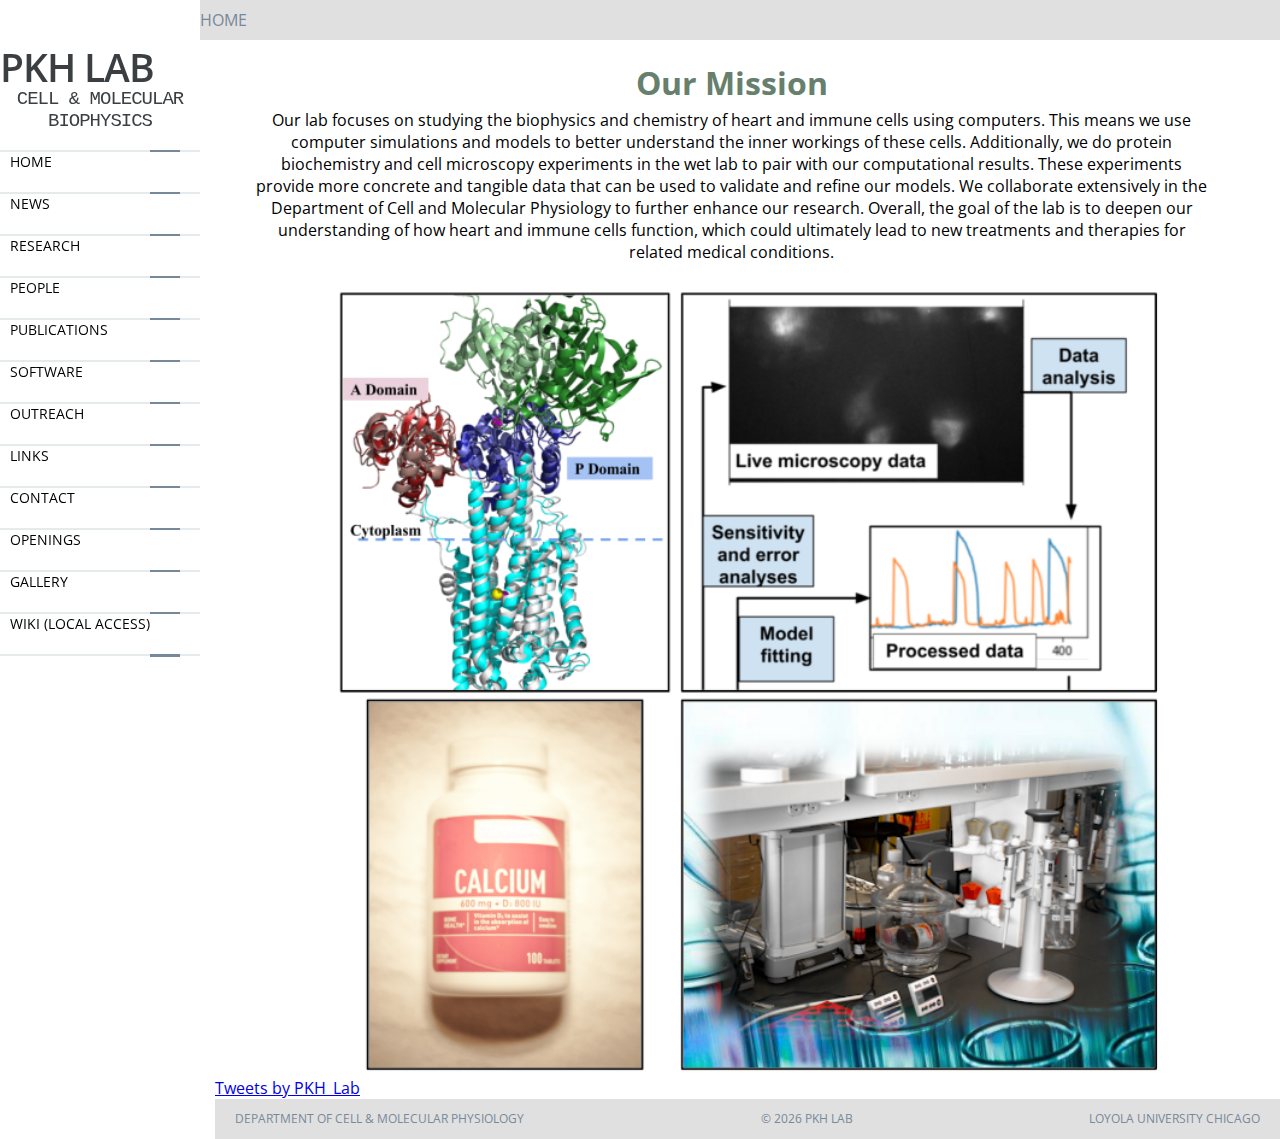
<file: index.html>
<!DOCTYPE html>
<html>
    <head>
<!-- Google tag (gtag.js) -->
<script async src="https://www.googletagmanager.com/gtag/js?id=G-MF907793DW"></script>
<script>
  window.dataLayer = window.dataLayer || [];
  function gtag(){dataLayer.push(arguments);}
  gtag('js', new Date());

  gtag('config', 'G-MF907793DW');
</script>
        <meta name="copyright" content="CC-BY-NC-SA : https://creativecommons.org/licenses/by-nc-sa/4.0/">


        <link type="text/css" rel="stylesheet" href="stylesheet.css" />
        <link href="https://fonts.googleapis.com/css?family=Cantarell|Open+Sans:400,600,900" rel="stylesheet">
        <link rel="shortcut icon" sizes="16x16 24x24 32x32 64x64" href="favicon.ico">

        <title>PKH LAB | Home</title>
        <!-- Global site tag (gtag.js) - Google Analytics -->
        <script async src="https://www.googletagmanager.com/gtag/js?id=UA-36506101-3"></script>
        <script>
            window.dataLayer = window.dataLayer || [];
            function gtag(){dataLayer.push(arguments);}
            gtag('js', new Date());

            gtag('config', 'UA-36506101-3');
        </script>
    </head>

    <body>
        <div class="navbar">
            <div id="nav-inner">
                <div id="logo">
                    <div id="logo-lab">PKH Lab</div>
                    <h2>Cell & Molecular Biophysics</h2>
                </div>
                <div class="mobile-break"></div>
                <div class="separator_line">
                    <div class="separator_box"></div>
                </div>
                <a class="unadorned-nav" href="index.html">
                    <div class="nav-button">Home</div>
                </a>
                <div class="separator_line">
                    <div class="separator_box"></div>
                </div>
                <a class="unadorned-nav" href="news.html">
                    <div class="nav-button">News</div>
                </a>
                <div class="separator_line">
                    <div class="separator_box"></div>
                </div>
                <a class="unadorned-nav" href="research.html">
                    <div class="nav-button">Research</div>
                </a>
                <div class="separator_line">
                    <div class="separator_box"></div>
                </div>
                <a class="unadorned-nav" href="people.html">
                    <div class="nav-button">People</div>
                </a>
                <div class="separator_line">
                    <div class="separator_box"></div>
                </div>
                <a class="unadorned-nav" href="publications.html">
                    <div class="nav-button">Publications</div>
                </a>
                <div class="separator_line">
                    <div class="separator_box"></div>
                </div>
                <a class="unadorned-nav" href="software.html">
                    <div class="nav-button">Software</div>
                </a>
                <div class="separator_line">
                    <div class="separator_box"></div>
                </div>
                <a class="unadorned-nav" href="outreach.html">
                    <div class="nav-button">Outreach</div>
                </a>
                <div class="separator_line">
                    <div class="separator_box"></div>
                </div>
                <a class="unadorned-nav" href="links.html">
                    <div class="nav-button">Links</div>
                </a>
                <div class="separator_line">
                    <div class="separator_box"></div>
                </div>
                <a class="unadorned-nav" href="contact.html">
                    <div class="nav-button">Contact</div>
                </a>
                <div class="separator_line">
                    <div class="separator_box"></div>
                </div>
                <a class="unadorned-nav" href="openings.html">
                    <div class="nav-button">Openings</div>
                </a>
                <div class="separator_line">
                    <div class="separator_box"></div>
                </div>
                <a class="unadorned-nav" href="gallery.html">
                    <div class="nav-button">Gallery</div>
                </a>
                <div class="separator_line">
                    <div class="separator_box"></div>
                </div>
		<a class="unadorned-nav" href="http://10.73.6.50/mediawiki/">
                    <div class="nav-button">Wiki (local access)</div>
                </a>
                <div class="separator_line">
                    <div class="separator_box"></div>
                </div>
            </div>
        </div>

        <div id="header">Home</div>


        <div class="main-content">

            <div class="research">
                <div class="research-intro">
                    <h3 class="res-bigpicture">Our Mission</h3>
                    <center>
Our lab focuses on studying the biophysics and chemistry of heart and immune cells using computers. This means we use computer simulations and models to better understand the inner workings of these cells. Additionally, we do protein biochemistry and cell microscopy experiments in the wet lab to pair with our computational results. These experiments provide more concrete and tangible data that can be used to validate and refine our models. We collaborate extensively in the Department of Cell and Molecular Physiology to further enhance our research. Overall, the goal of the lab is to deepen our understanding of how heart and immune cells function, which could ultimately lead to new treatments and therapies for related medical conditions.                        
<!--                        
OLD 
                        The PKH lab specializes in biophysics and chemistry, with a specific focus on computational approaches for understanding how heart and immune cells work.
                        Our computational approaches are complemented by protein biochemistry and cell microscopy experiments conducted in our wet lab as well as with our colleagues in the  Department of Cell and Molecular Physiology (see <a href=https://ssom.luc.edu/physio/>link</a> for more information).
-->
                    </center>
                </div>
            </div>


            <div id="main-img">
                <img id="frontpage" src="images/pkhlab.png">
                <!----
<div class="front-announce">
<a href="openings.html" class="unadorned2"><h2 class="announcement2">&nbsp;&nbsp;Positions Available!&nbsp;&nbsp;</h2>
<h2 class="announcement2">Click for details</h2></a>
</div>
</div>
--->


            <div id=twitter>
                <a class="twitter-timeline" text-align="center" data-height="500"; color: #00FFFF; href="https://twitter.com/PKH_Lab?ref_src=twsrc%5Etfw">Tweets by PKH_Lab</a>
                <script async src="https://platform.twitter.com/widgets.js" charset="utf-8"></script>
            </div>
            <footer>
                <div class="footer-block" id="footleft"><a class="unadorned" href="https://ssom.luc.edu/physio/">Department of Cell &amp; Molecular Physiology</a></div>
                <div class="footer-block" id="footright"><a class="unadorned" href="https://ssom.luc.edu/">Loyola University Chicago</a></div>
                <div class="footer-block" id="footcenter">&copy; <script>new Date().getFullYear()>2010&&document.write(+new Date().getFullYear());</script> PKH Lab</div>
            </footer>
            </body>
        </html>
</file>
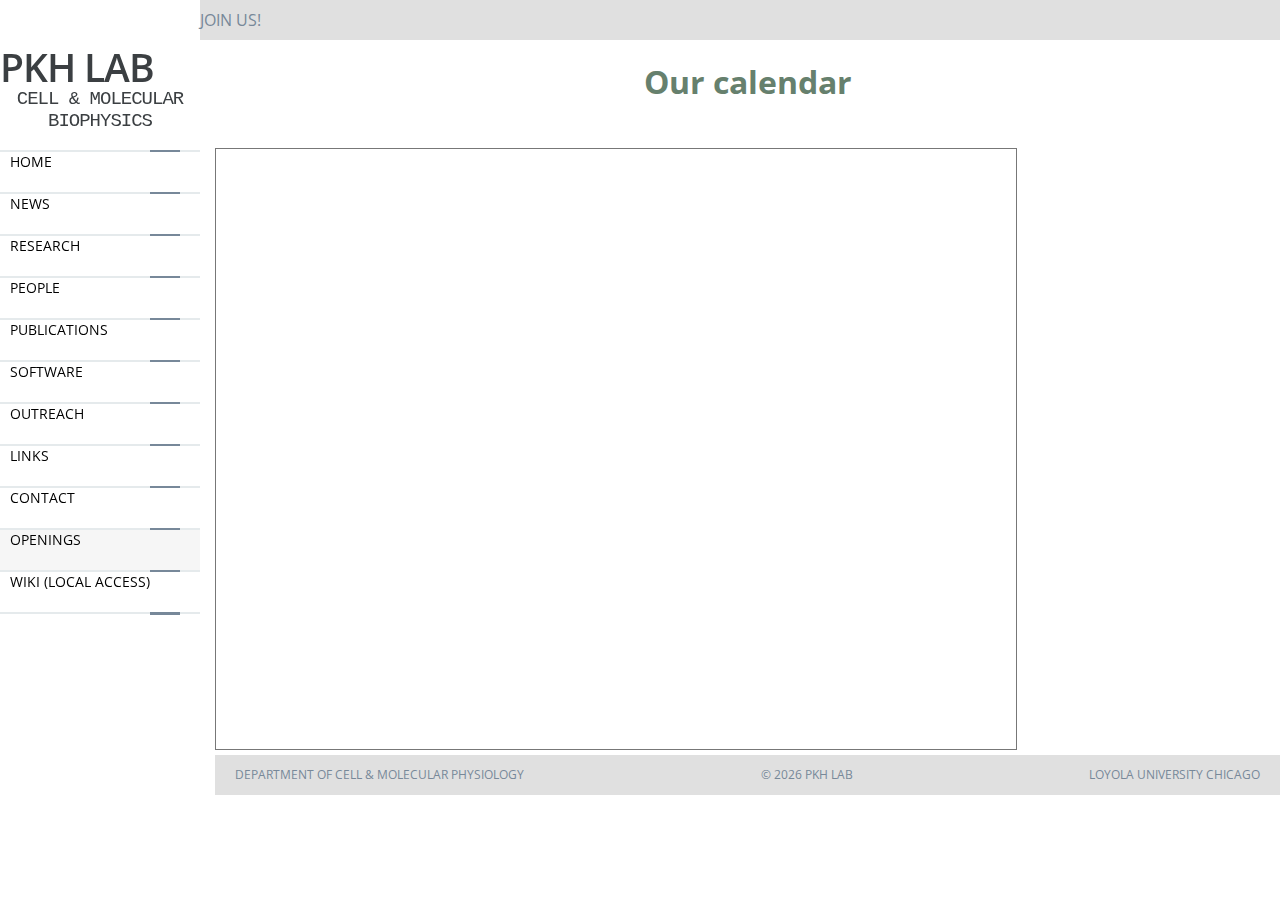
<file: calendar.html>
<!DOCTYPE html>
<html>
<head>
<meta name="copyright" content="CC-BY-NC-SA : https://creativecommons.org/licenses/by-nc-sa/4.0/">

    <link type="text/css" rel="stylesheet" href="stylesheet.css" />
    <link href="https://fonts.googleapis.com/css?family=Cantarell|Open+Sans:400,600,900" rel="stylesheet">
    <link rel="shortcut icon" sizes="16x16 24x24 32x32 64x64" href="favicon.ico">

    <title>PKH LAB | Open Positions</title>
<!-- Global site tag (gtag.js) - Google Analytics -->
<script async src="https://www.googletagmanager.com/gtag/js?id=UA-36506101-3"></script>
<script>
  window.dataLayer = window.dataLayer || [];
  function gtag(){dataLayer.push(arguments);}
  gtag('js', new Date());

  gtag('config', 'UA-36506101-3');
</script>
</head>
<body>

    <div class="navbar">
        <div id="nav-inner">
            <div id="logo">
                <div id="logo-lab">PKH Lab</div>
                <h2>Cell & Molecular Biophysics</h2>
            </div>
            <div class="mobile-break"></div>
            <div class="separator_line">
                <div class="separator_box"></div>
            </div>
            <a class="unadorned-nav" href="index.html">
                <div class="nav-button">Home</div>
            </a>
            <div class="separator_line">
                <div class="separator_box"></div>
            </div>
            <a class="unadorned-nav" href="news.html">
                <div class="nav-button">News</div>
            </a>
            <div class="separator_line">
                <div class="separator_box"></div>
            </div>
            <a class="unadorned-nav" href="research.html">
                <div class="nav-button">Research</div>
            </a>
            <div class="separator_line">
                <div class="separator_box"></div>
            </div>
            <a class="unadorned-nav" href="people.html">
                <div class="nav-button">People</div>
            </a>
            <div class="separator_line">
                <div class="separator_box"></div>
            </div>
            <a class="unadorned-nav" href="publications.html">
                <div class="nav-button">Publications</div>
            </a>
            <div class="separator_line">
                <div class="separator_box"></div>
            </div>
            <a class="unadorned-nav" href="software.html">
                <div class="nav-button">Software</div>
            </a>
            <div class="separator_line">
                <div class="separator_box"></div>
            </div>

            <a class="unadorned-nav" href="outreach.html">
                <div class="nav-button">Outreach</div>
            </a>
            <div class="separator_line">
                <div class="separator_box"></div>
            </div>
            <a class="unadorned-nav" href="links.html">
                <div class="nav-button">Links</div>
            </a>
            <div class="separator_line">
                <div class="separator_box"></div>
            </div>
            <a class="unadorned-nav" href="contact.html">
                <div class="nav-button">Contact</div>
            </a>
            <div class="separator_line">
                <div class="separator_box"></div>
            </div>
            <a class="unadorned-nav" href="openings.html">
                <div class="nav-button" id="selected">Openings</div>
            </a>
            <div class="separator_line">
                <div class="separator_box"></div>
            </div>
		<a class="unadorned-nav" href="http://10.73.6.50/mediawiki/">
                    <div class="nav-button">Wiki (local access)</div>
                </a>
                <div class="separator_line">
                    <div class="separator_box"></div>
                </div>
        </div>
    </div>

    <div id="header">Join Us!</div>

    <div class="main-content">
        <div class="spacer"></div>
        <div class="announcement">
            <h3 class="res-bigpicture">Our calendar</h3>
        </div>
        <div class="spacer"></div>
                    <div class="spacer"></div>
                    <iframe src="https://calendar.google.com/calendar/embed?height=600&amp;wkst=1&amp;bgcolor=%23ffffff&amp;ctz=America%2FChicago&amp;src=ZDlsMTIzNGtsc3VqZGpxMjZhdmVxNGM2c2NAZ3JvdXAuY2FsZW5kYXIuZ29vZ2xlLmNvbQ&amp;color=%23795548" style="border:solid 1px #777" width="800" height="600" frameborder="0" scrolling="no"></iframe>
                <footer>
                <div class="footer-block" id="footleft"><a class="unadorned" href="https://ssom.luc.edu/physio/">Department of Cell &amp; Molecular Physiology</a></div>
                <div class="footer-block" id="footright"><a class="unadorned" href="https://ssom.luc.edu/">Loyola University Chicago</a></div>
                <div class="footer-block" id="footcenter">&copy; <script>new Date().getFullYear()>2010&&document.write(+new Date().getFullYear());</script> PKH Lab</div>
            </footer></div>
            </body>
            </html>
</file>
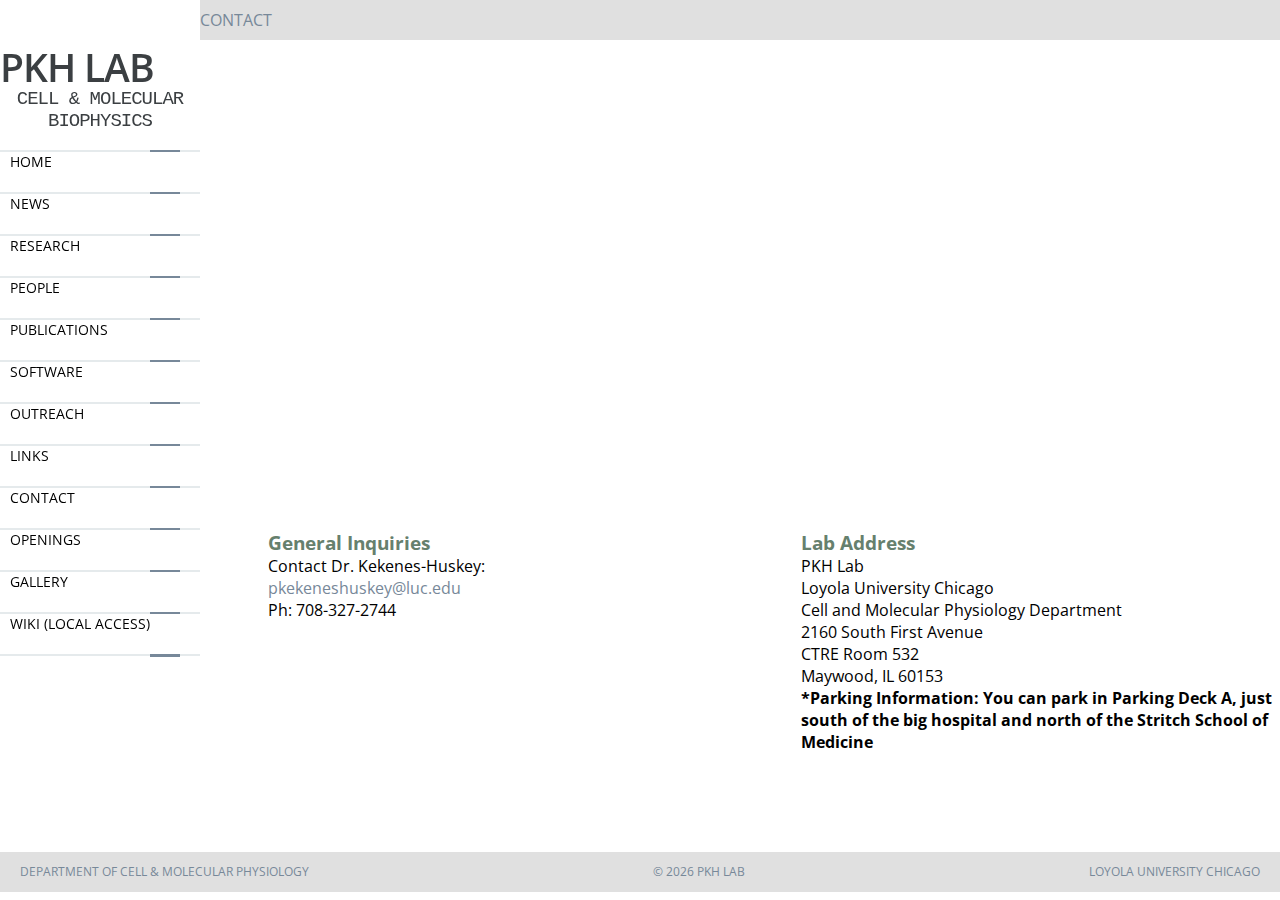
<file: contact.html>
<!DOCTYPE html>
<html>
    <head>
        <meta name="copyright" content="CC-BY-NC-SA : https://creativecommons.org/licenses/by-nc-sa/4.0/">


        <link type="text/css" rel="stylesheet" href="stylesheet.css" />
        <link href="https://fonts.googleapis.com/css?family=Cantarell|Open+Sans:400,600,900" rel="stylesheet">
        <link rel="shortcut icon" sizes="16x16 24x24 32x32 64x64" href="favicon.ico">

        <title>PKH LAB | Home</title>
        <!-- Global site tag (gtag.js) - Google Analytics -->
        <script async src="https://www.googletagmanager.com/gtag/js?id=UA-36506101-3"></script>
        <script>
            window.dataLayer = window.dataLayer || [];
            function gtag(){dataLayer.push(arguments);}
            gtag('js', new Date());

            gtag('config', 'UA-36506101-3');
        </script>
    </head>
    <body>
        <div class="navbar">
            <div id="nav-inner">
                <div id="logo">
                    <div id="logo-lab">PKH Lab</div>
                    <h2>Cell & Molecular Biophysics</h2>
                </div>
                <div class="mobile-break"></div>
                <div class="separator_line">
                    <div class="separator_box"></div>
                </div>
                <a class="unadorned-nav" href="index.html">
                    <div class="nav-button">Home</div>
                </a>
                <div class="separator_line">
                    <div class="separator_box"></div>
                </div>
                <a class="unadorned-nav" href="news.html">
                    <div class="nav-button">News</div>
                </a>
                <div class="separator_line">
                    <div class="separator_box"></div>
                </div>
                <a class="unadorned-nav" href="research.html">
                    <div class="nav-button">Research</div>
                </a>
                <div class="separator_line">
                    <div class="separator_box"></div>
                </div>
                <a class="unadorned-nav" href="people.html">
                    <div class="nav-button">People</div>
                </a>
                <div class="separator_line">
                    <div class="separator_box"></div>
                </div>
                <a class="unadorned-nav" href="publications.html">
                    <div class="nav-button">Publications</div>
                </a>
                <div class="separator_line">
                    <div class="separator_box"></div>
                </div>
                <a class="unadorned-nav" href="software.html">
                    <div class="nav-button">Software</div>
                </a>
                <div class="separator_line">
                    <div class="separator_box"></div>
                </div>
                <a class="unadorned-nav" href="outreach.html">
                    <div class="nav-button">Outreach</div>
                </a>
                <div class="separator_line">
                    <div class="separator_box"></div>
                </div>
                <a class="unadorned-nav" href="links.html">
                    <div class="nav-button">Links</div>
                </a>
                <div class="separator_line">
                    <div class="separator_box"></div>
                </div>
                <a class="unadorned-nav" href="contact.html">
                    <div class="nav-button">Contact</div>
                </a>
                <div class="separator_line">
                    <div class="separator_box"></div>
                </div>
                <a class="unadorned-nav" href="openings.html">
                    <div class="nav-button">Openings</div>
                </a>
                <div class="separator_line">
                    <div class="separator_box"></div>
                </div>
                <a class="unadorned-nav" href="gallery.html">
                    <div class="nav-button">Gallery</div>
                </a>
                <div class="separator_line">
                    <div class="separator_box"></div>
                </div>
		<a class="unadorned-nav" href="http://10.73.6.50/mediawiki/">
                    <div class="nav-button">Wiki (local access)</div>
                </a>
                <div class="separator_line">
                    <div class="separator_box"></div>
                </div>
            </div>
        </div>

    <div id="header">Contact</div>

    <div class="main-content">
        <div class="spacer"></div>

        <div id="map">

            <iframe src="https://www.google.com/maps/embed?pb=!1m18!1m12!1m3!1d2971.5951010623853!2d-87.83710514895422!3d41.85854117912179!2m3!1f0!2f0!3f0!3m2!1i1024!2i768!4f13.1!3m3!1m2!1s0x880e357500ec1489%3A0x1d4ca8c51f529d81!2sCenter+for+Translational+Research+%26+Education!5e0!3m2!1sen!2sus!4v1564786195945!5m2!1sen!2sus" width="100%" height="450" frameborder="0" style="..." allowfullscreen></iframe>
        </div>
        <div class="spacer"></div>
        <div class="address">
            <h3 class="pub-title">General Inquiries</h3>
            Contact Dr. Kekenes-Huskey: <div class="email">pkekeneshuskey@luc.edu</div>
            Ph: 708-327-2744
        </div>
        <div class="mobilespacer"></div>
        <div class="address">
            <h3 class="pub-title">Lab Address</h3>
            PKH Lab<br>
            Loyola University Chicago<br>
            Cell and Molecular Physiology Department<br>
            2160 South First Avenue<br>
            CTRE Room 532<br>
            Maywood, IL 60153<br>
            <strong>*Parking Information: You can park in Parking Deck A, just south of the big hospital and north of the Stritch School of Medicine</strong>
        </div>
        <div class="mobilespacer"></div>
    </div>
                    <div class="spacer"></div>
    <footer>
            <div class="footer-block" id="footleft"><a class="unadorned" href="https://ssom.luc.edu/physio/">Department of Cell &amp; Molecular Physiology</a></div>
            <div class="footer-block" id="footright"><a class="unadorned" href="https://ssom.luc.edu/">Loyola University Chicago</a></div>
            <div class="footer-block" id="footcenter">&copy; <script>new Date().getFullYear()>2010&&document.write(+new Date().getFullYear());</script> PKH Lab</div>
        </footer>
</body>
</html>
</file>
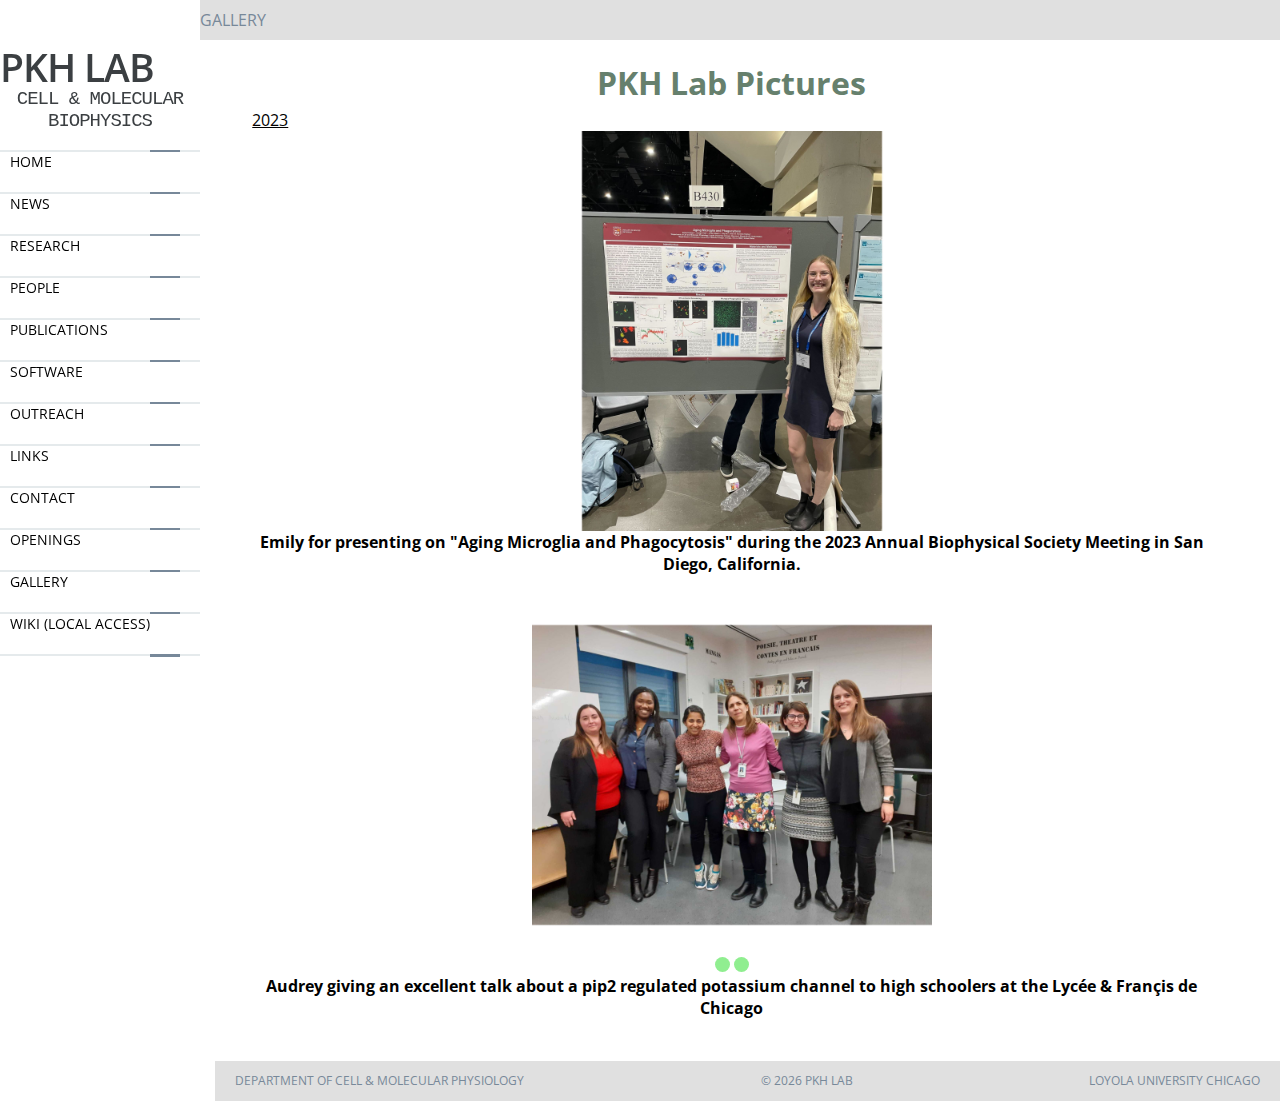
<file: gallery.html>
<!DOCTYPE html>
<html>
    <head>
        <meta name="copyright" content="CC-BY-NC-SA : https://creativecommons.org/licenses/by-nc-sa/4.0/">


        <link type="text/css" rel="stylesheet" href="stylesheet.css" />
        <link href="https://fonts.googleapis.com/css?family=Cantarell|Open+Sans:400,600,900" rel="stylesheet">
        <link rel="shortcut icon" sizes="16x16 24x24 32x32 64x64" href="favicon.ico">

        <title>PKH LAB | Home</title>
        <!-- Global site tag (gtag.js) - Google Analytics -->
        <script async src="https://www.googletagmanager.com/gtag/js?id=UA-36506101-3"></script>
        <script>
            window.dataLayer = window.dataLayer || [];
            function gtag(){dataLayer.push(arguments);}
            gtag('js', new Date());

            gtag('config', 'UA-36506101-3');
        </script>
    </head>
    <body>
        <div class="navbar">
            <div id="nav-inner">
                <div id="logo">
                    <div id="logo-lab">PKH Lab</div>
                    <h2>Cell & Molecular Biophysics</h2>
                </div>
                <div class="mobile-break"></div>
                <div class="separator_line">
                    <div class="separator_box"></div>
                </div>
                <a class="unadorned-nav" href="index.html">
                    <div class="nav-button">Home</div>
                </a>
                <div class="separator_line">
                    <div class="separator_box"></div>
                </div>
                <a class="unadorned-nav" href="news.html">
                    <div class="nav-button">News</div>
                </a>
                <div class="separator_line">
                    <div class="separator_box"></div>
                </div>
                <a class="unadorned-nav" href="research.html">
                    <div class="nav-button">Research</div>
                </a>
                <div class="separator_line">
                    <div class="separator_box"></div>
                </div>
                <a class="unadorned-nav" href="people.html">
                    <div class="nav-button">People</div>
                </a>
                <div class="separator_line">
                    <div class="separator_box"></div>
                </div>
                <a class="unadorned-nav" href="publications.html">
                    <div class="nav-button">Publications</div>
                </a>
                <div class="separator_line">
                    <div class="separator_box"></div>
                </div>
                <a class="unadorned-nav" href="software.html">
                    <div class="nav-button">Software</div>
                </a>
                <div class="separator_line">
                    <div class="separator_box"></div>
                </div>
                <a class="unadorned-nav" href="outreach.html">
                    <div class="nav-button">Outreach</div>
                </a>
                <div class="separator_line">
                    <div class="separator_box"></div>
                </div>
                <a class="unadorned-nav" href="links.html">
                    <div class="nav-button">Links</div>
                </a>
                <div class="separator_line">
                    <div class="separator_box"></div>
                </div>
                <a class="unadorned-nav" href="contact.html">
                    <div class="nav-button">Contact</div>
                </a>
                <div class="separator_line">
                    <div class="separator_box"></div>
                </div>
                <a class="unadorned-nav" href="openings.html">
                    <div class="nav-button">Openings</div>
                </a>
                <div class="separator_line">
                    <div class="separator_box"></div>
                </div>
                <a class="unadorned-nav" href="gallery.html">
                    <div class="nav-button">Gallery</div>
                </a>
                <div class="separator_line">
                    <div class="separator_box"></div>
                </div>
		<a class="unadorned-nav" href="http://10.73.6.50/mediawiki/">
                    <div class="nav-button">Wiki (local access)</div>
                </a>
                <div class="separator_line">
                    <div class="separator_box"></div>
                </div>
            </div>
        </div>

        <div id="header">Gallery</div>


        <div class="main-content">

            <div class="research">
                <div class="research-intro">
                    <h1 class="res-bigpicture">PKH Lab Pictures</h1>
                    <u>2023</u>

                    <div class="slider">
                        <span id="slide-1"></span>
                        <div class="image-container">
                          <img src="images/gallery_images/em_conference.jpg" class="slide" width="400" height="400" />
                        </div>
                      </div>
                      <b><center>Emily for presenting on "Aging Microglia and Phagocytosis" during the 2023 Annual Biophysical Society Meeting in San Diego, California. </center></b>

                      <div class="slider">
                        <span id="slide-1"></span>
                        <span id="slide-2"></span>
                        <div class="image-container">
                          <img src="images/gallery_images/Audrey1.jpg" class="slide" width="400" height="400" />
                          <img src="images/gallery_images/Audrey2.jpg" class="slide" width="400" height="400" />
                        </div>
                        <div class="buttons">
                          <a href="#slide-1"></a>
                          <a href="#slide-2"></a>
                        </div>
                      </div>
                      <b><center>Audrey giving an excellent talk about a pip2 regulated potassium channel to high schoolers at the Lyc<span>&#233;</span>e & Fran<span>&#231;</span>is de Chicago </center></b>
                      
                <!----
<div class="front-announce">
<a href="openings.html" class="unadorned2"><h2 class="announcement2">&nbsp;&nbsp;Positions Available!&nbsp;&nbsp;</h2>
<h2 class="announcement2">Click for details</h2></a>
</div>
</div>
--->

<style>
    .slider {
      width: 400px;
      height: 400px;
      background-color: yellow;
      margin-left: auto;
      margin-right: auto;
      margin-top: 0px;
      text-align: center;
      overflow: hidden;
    }
    .image-container {
      width: 1500px;
      background-color: pink;
      height: 300px;
      clear: both;
      position: relative;
      -webkit-transition: left 2s;
      -moz-transition: left 2s;
      -o-transition: left 2s;
      transition: left 2s;
    }
    .slide {
      float: left;
      margin: 0px;
      padding: 0px;
      position: relative;
    }
    #slide-1:target ~ .image-container {
      left: 0px;
    }
    #slide-2:target ~ .image-container {
      left: -400px;
    }
    .buttons {
      position: relative;
      top: -20px;
    }
    .buttons a {
      display: inline-block;
      height: 15px;
      width: 15px;
      border-radius: 50px;
      background-color: lightgreen;
    }
  </style>

  

</div>
<div class="spacer">
</div>
</div>
<footer>
        <div class="footer-block" id="footleft"><a class="unadorned" href="https://ssom.luc.edu/physio/">Department of Cell &amp; Molecular Physiology</a></div>
        <div class="footer-block" id="footright"><a class="unadorned" href="https://ssom.luc.edu/">Loyola University Chicago</a></div>
        <div class="footer-block" id="footcenter">&copy; <script>new Date().getFullYear()>2010&&document.write(+new Date().getFullYear());</script> PKH Lab</div>
    </footer>
</body>
</html>
</file>
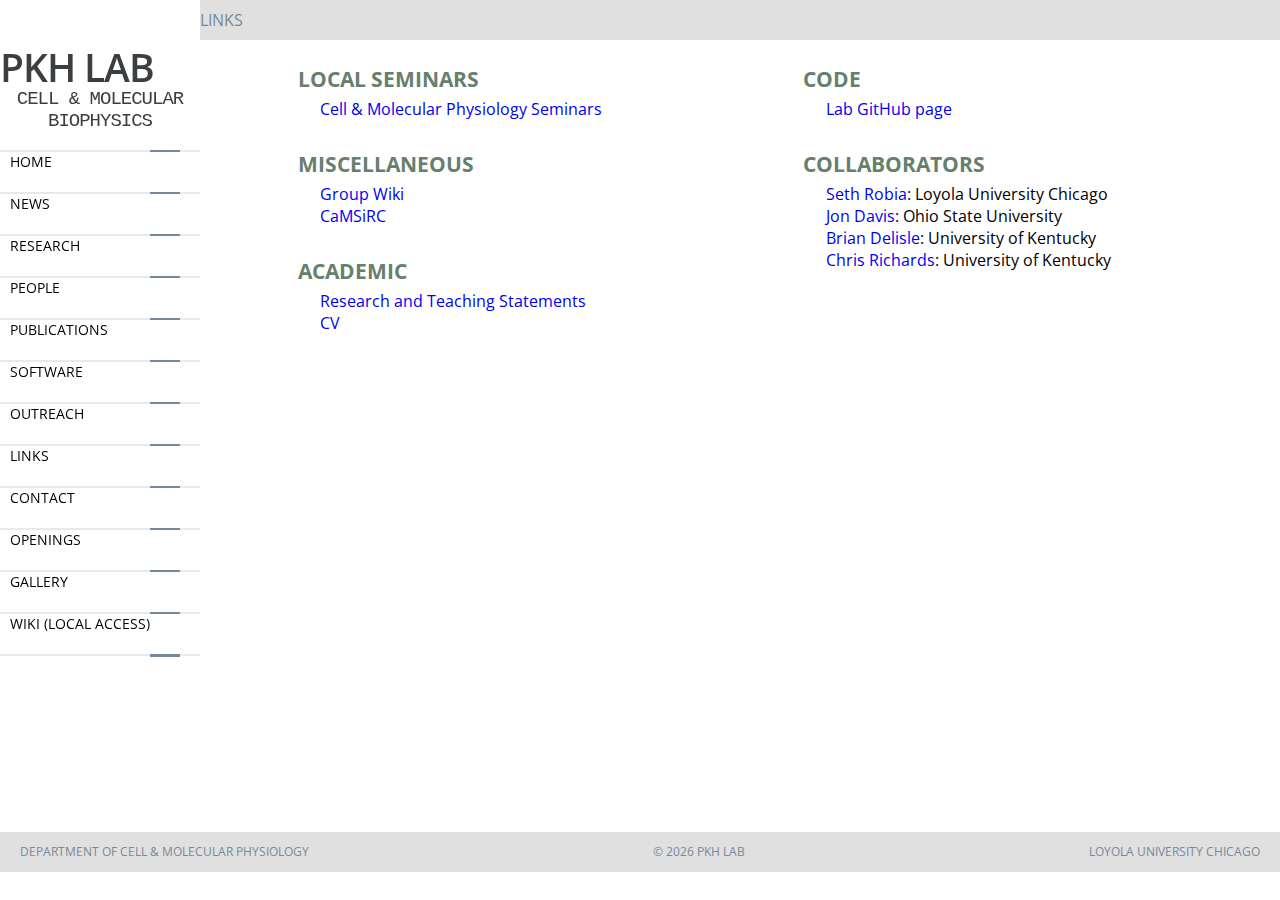
<file: links.html>
<!DOCTYPE html>
<html>
    <head>
        <meta name="copyright" content="CC-BY-NC-SA : https://creativecommons.org/licenses/by-nc-sa/4.0/">


        <link type="text/css" rel="stylesheet" href="stylesheet.css" />
        <link href="https://fonts.googleapis.com/css?family=Cantarell|Open+Sans:400,600,900" rel="stylesheet">
        <link rel="shortcut icon" sizes="16x16 24x24 32x32 64x64" href="favicon.ico">

        <title>PKH LAB | Home</title>
        <!-- Global site tag (gtag.js) - Google Analytics -->
        <script async src="https://www.googletagmanager.com/gtag/js?id=UA-36506101-3"></script>
        <script>
            window.dataLayer = window.dataLayer || [];
            function gtag(){dataLayer.push(arguments);}
            gtag('js', new Date());

            gtag('config', 'UA-36506101-3');
        </script>
    </head>
    <body>
        <div class="navbar">
            <div id="nav-inner">
                <div id="logo">
                    <div id="logo-lab">PKH Lab</div>
                    <h2>Cell & Molecular Biophysics</h2>
                </div>
                <div class="mobile-break"></div>
                <div class="separator_line">
                    <div class="separator_box"></div>
                </div>
                <a class="unadorned-nav" href="index.html">
                    <div class="nav-button">Home</div>
                </a>
                <div class="separator_line">
                    <div class="separator_box"></div>
                </div>
                <a class="unadorned-nav" href="news.html">
                    <div class="nav-button">News</div>
                </a>
                <div class="separator_line">
                    <div class="separator_box"></div>
                </div>
                <a class="unadorned-nav" href="research.html">
                    <div class="nav-button">Research</div>
                </a>
                <div class="separator_line">
                    <div class="separator_box"></div>
                </div>
                <a class="unadorned-nav" href="people.html">
                    <div class="nav-button">People</div>
                </a>
                <div class="separator_line">
                    <div class="separator_box"></div>
                </div>
                <a class="unadorned-nav" href="publications.html">
                    <div class="nav-button">Publications</div>
                </a>
                <div class="separator_line">
                    <div class="separator_box"></div>
                </div>
                <a class="unadorned-nav" href="software.html">
                    <div class="nav-button">Software</div>
                </a>
                <div class="separator_line">
                    <div class="separator_box"></div>
                </div>
                <a class="unadorned-nav" href="outreach.html">
                    <div class="nav-button">Outreach</div>
                </a>
                <div class="separator_line">
                    <div class="separator_box"></div>
                </div>
                <a class="unadorned-nav" href="links.html">
                    <div class="nav-button">Links</div>
                </a>
                <div class="separator_line">
                    <div class="separator_box"></div>
                </div>
                <a class="unadorned-nav" href="contact.html">
                    <div class="nav-button">Contact</div>
                </a>
                <div class="separator_line">
                    <div class="separator_box"></div>
                </div>
                <a class="unadorned-nav" href="openings.html">
                    <div class="nav-button">Openings</div>
                </a>
                <div class="separator_line">
                    <div class="separator_box"></div>
                </div>
                <a class="unadorned-nav" href="gallery.html">
                    <div class="nav-button">Gallery</div>
                </a>
                <div class="separator_line">
                    <div class="separator_box"></div>
                </div>
		<a class="unadorned-nav" href="http://10.73.6.50/mediawiki/">
                    <div class="nav-button">Wiki (local access)</div>
                </a>
                <div class="separator_line">
                    <div class="separator_box"></div>
                </div>
            </div>
        </div>

    <div id="header">Links</div>

    <div class="main-content">
        <div class="spacer"></div>
        <div class="newsfeed">
            <div class="linksection1">
                <h3 class="linkheader">Local Seminars</h3>
                <div class="linktitles">
                    <a class="unadorned2" href="http://lucweb.luc.edu/newsevents/public/calendar.cfm?view=mw&siteid=3258">Cell & Molecular Physiology Seminars</a><br>
                </div>
                <h3 class="linkheader">Miscellaneous</h3>
                <div class="linktitles">
                    <a class="unadorned2" href="http://10.73.6.50/mediawiki/index.php/Main_Page">Group Wiki</a><br>
                    <a class="unadorned2" href="https://wiki.luc.edu/pages/viewpage.action?pageId=237178416">CaMSiRC</a><br>
                </div>
                <h3 class="linkheader">Academic</h3>
                <div class="linktitles">
                    <a class="unadorned2" href=files/statement.pdf>Research and Teaching Statements</a><br>
                    <a class="unadorned2" href=files/CV.pdf>CV</a><br>
                </div>

            </div>

            <div class="linksection2">
                <h3 class="linkheader">Code</h3>
                <div class="linktitles">
                    <a class="unadorned2" href="https://github.com/PKHLab">Lab GitHub page</a>
                </div>
                <h3 class="linkheader">Collaborators</h3>
                <div class="linktitles">
                    <a class="unadorned2" href="https://ssom.luc.edu/physio/content/sethrobiaphd/">Seth Robia</a>: Loyola University Chicago<br>
                    <a class="unadorned2" href="https://medicine.osu.edu/find-faculty/non-clinical/physiology-and-cell-biology/jonathan-p-davis">Jon Davis</a>: Ohio State University<br>
                    <a class="unadorned2" href="https://physiology.med.uky.edu/users/bpdeli00">Brian Delisle</a>: University of Kentucky<br>
                    <a class="unadorned2" href="https://chem.as.uky.edu/users/ciri222">Chris Richards</a>: University of Kentucky<br>
                </div>
            </div>
        </div>
        <div class="spacer"></div>
        <div class="spacer"></div>


    </div>
    <footer>
        <div class="footer-block" id="footleft"><a class="unadorned" href="https://ssom.luc.edu/physio/">Department of Cell &amp; Molecular Physiology</a></div>
        <div class="footer-block" id="footright"><a class="unadorned" href="https://ssom.luc.edu/">Loyola University Chicago</a></div>
        <div class="footer-block" id="footcenter">&copy; <script>new Date().getFullYear()>2010&&document.write(+new Date().getFullYear());</script> PKH Lab</div>
    </footer>
</body>
</html>
</file>
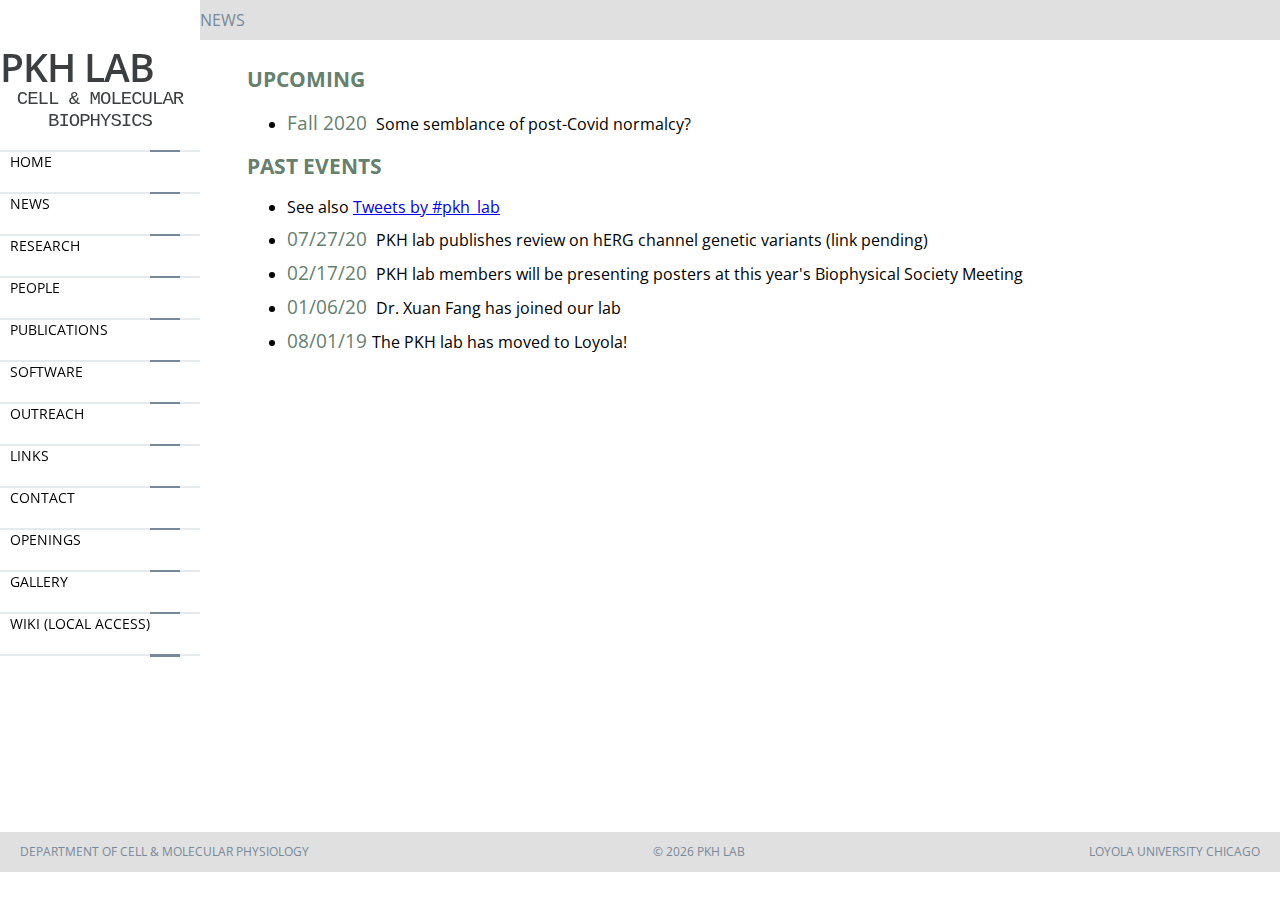
<file: news.html>
<!DOCTYPE html>
<html>
    <head>
        <meta name="copyright" content="CC-BY-NC-SA : https://creativecommons.org/licenses/by-nc-sa/4.0/">


        <link type="text/css" rel="stylesheet" href="stylesheet.css" />
        <link href="https://fonts.googleapis.com/css?family=Cantarell|Open+Sans:400,600,900" rel="stylesheet">
        <link rel="shortcut icon" sizes="16x16 24x24 32x32 64x64" href="favicon.ico">

        <title>PKH LAB | Home</title>
        <!-- Global site tag (gtag.js) - Google Analytics -->
        <script async src="https://www.googletagmanager.com/gtag/js?id=UA-36506101-3"></script>
        <script>
            window.dataLayer = window.dataLayer || [];
            function gtag(){dataLayer.push(arguments);}
            gtag('js', new Date());

            gtag('config', 'UA-36506101-3');
        </script>
    </head>
    <body>
        <div class="navbar">
            <div id="nav-inner">
                <div id="logo">
                    <div id="logo-lab">PKH Lab</div>
                    <h2>Cell & Molecular Biophysics</h2>
                </div>
                <div class="mobile-break"></div>
                <div class="separator_line">
                    <div class="separator_box"></div>
                </div>
                <a class="unadorned-nav" href="index.html">
                    <div class="nav-button">Home</div>
                </a>
                <div class="separator_line">
                    <div class="separator_box"></div>
                </div>
                <a class="unadorned-nav" href="news.html">
                    <div class="nav-button">News</div>
                </a>
                <div class="separator_line">
                    <div class="separator_box"></div>
                </div>
                <a class="unadorned-nav" href="research.html">
                    <div class="nav-button">Research</div>
                </a>
                <div class="separator_line">
                    <div class="separator_box"></div>
                </div>
                <a class="unadorned-nav" href="people.html">
                    <div class="nav-button">People</div>
                </a>
                <div class="separator_line">
                    <div class="separator_box"></div>
                </div>
                <a class="unadorned-nav" href="publications.html">
                    <div class="nav-button">Publications</div>
                </a>
                <div class="separator_line">
                    <div class="separator_box"></div>
                </div>
                <a class="unadorned-nav" href="software.html">
                    <div class="nav-button">Software</div>
                </a>
                <div class="separator_line">
                    <div class="separator_box"></div>
                </div>
                <a class="unadorned-nav" href="outreach.html">
                    <div class="nav-button">Outreach</div>
                </a>
                <div class="separator_line">
                    <div class="separator_box"></div>
                </div>
                <a class="unadorned-nav" href="links.html">
                    <div class="nav-button">Links</div>
                </a>
                <div class="separator_line">
                    <div class="separator_box"></div>
                </div>
                <a class="unadorned-nav" href="contact.html">
                    <div class="nav-button">Contact</div>
                </a>
                <div class="separator_line">
                    <div class="separator_box"></div>
                </div>
                <a class="unadorned-nav" href="openings.html">
                    <div class="nav-button">Openings</div>
                </a>
                <div class="separator_line">
                    <div class="separator_box"></div>
                </div>
                <a class="unadorned-nav" href="gallery.html">
                    <div class="nav-button">Gallery</div>
                </a>
                <div class="separator_line">
                    <div class="separator_box"></div>
                </div>
		<a class="unadorned-nav" href="http://10.73.6.50/mediawiki/">
                    <div class="nav-button">Wiki (local access)</div>
                </a>
                <div class="separator_line">
                    <div class="separator_box"></div>
                </div>
            </div>
        </div>

	<div id="header">News</div>

	<div class="main-content">
		<div class="spacer">
		</div>
		<div class="newsfeed">
			<h3 class="linkheader">Upcoming</h3>
			<ul class="news-list">
				<li><span>Fall 2020</span> Some semblance of post-Covid normalcy? </li> 
			</ul>

			<h3 class="linkheader">Past Events</h3>
			<ul class="news-list">
				<li> See also <a href=https://twitter.com/pkh_lab?ref_src=twsrc%5Etfw>Tweets by #pkh_lab</a> </li> 
                	<li><span>07/27/20</span> PKH lab publishes review on hERG channel genetic variants (link pending)</li>
			<li><span>02/17/20</span> PKH lab members will be presenting posters at this year's Biophysical Society Meeting</li>
			<li><span>01/06/20</span> Dr. Xuan Fang has joined our lab
                    	<li><span>08/01/19</span>The PKH lab has moved to Loyola!</li>
			</ul>
		</div>
	<div class="spacer">
	</div>
</div>
<footer>
			<div class="footer-block" id="footleft"><a class="unadorned" href="https://ssom.luc.edu/physio/">Department of Cell &amp; Molecular Physiology</a></div>
			<div class="footer-block" id="footright"><a class="unadorned" href="https://ssom.luc.edu/">Loyola University Chicago</a></div>
			<div class="footer-block" id="footcenter">&copy; <script>new Date().getFullYear()>2010&&document.write(+new Date().getFullYear());</script> PKH Lab</div>
		</footer>
</body>
</html>
</file>
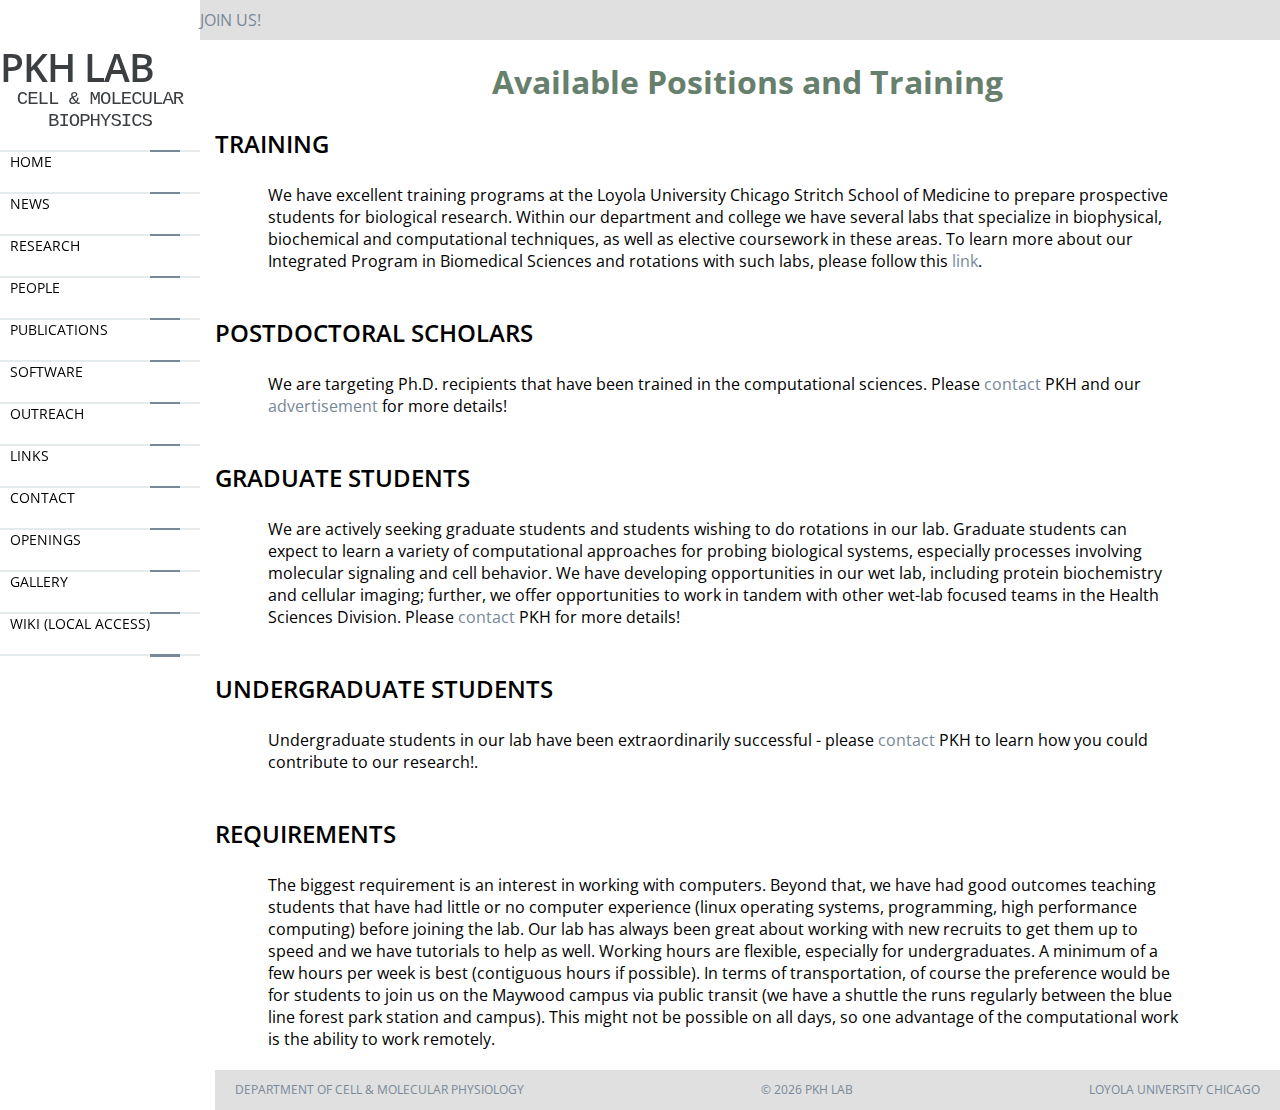
<file: openings.html>
<!DOCTYPE html>
<html>
    <head>
        <meta name="copyright" content="CC-BY-NC-SA : https://creativecommons.org/licenses/by-nc-sa/4.0/">


        <link type="text/css" rel="stylesheet" href="stylesheet.css" />
        <link href="https://fonts.googleapis.com/css?family=Cantarell|Open+Sans:400,600,900" rel="stylesheet">
        <link rel="shortcut icon" sizes="16x16 24x24 32x32 64x64" href="favicon.ico">

        <title>PKH LAB | Home</title>
        <!-- Global site tag (gtag.js) - Google Analytics -->
        <script async src="https://www.googletagmanager.com/gtag/js?id=UA-36506101-3"></script>
        <script>
            window.dataLayer = window.dataLayer || [];
            function gtag(){dataLayer.push(arguments);}
            gtag('js', new Date());

            gtag('config', 'UA-36506101-3');
        </script>
    </head>
    <body>
        <div class="navbar">
            <div id="nav-inner">
                <div id="logo">
                    <div id="logo-lab">PKH Lab</div>
                    <h2>Cell & Molecular Biophysics</h2>
                </div>
                <div class="mobile-break"></div>
                <div class="separator_line">
                    <div class="separator_box"></div>
                </div>
                <a class="unadorned-nav" href="index.html">
                    <div class="nav-button">Home</div>
                </a>
                <div class="separator_line">
                    <div class="separator_box"></div>
                </div>
                <a class="unadorned-nav" href="news.html">
                    <div class="nav-button">News</div>
                </a>
                <div class="separator_line">
                    <div class="separator_box"></div>
                </div>
                <a class="unadorned-nav" href="research.html">
                    <div class="nav-button">Research</div>
                </a>
                <div class="separator_line">
                    <div class="separator_box"></div>
                </div>
                <a class="unadorned-nav" href="people.html">
                    <div class="nav-button">People</div>
                </a>
                <div class="separator_line">
                    <div class="separator_box"></div>
                </div>
                <a class="unadorned-nav" href="publications.html">
                    <div class="nav-button">Publications</div>
                </a>
                <div class="separator_line">
                    <div class="separator_box"></div>
                </div>
                <a class="unadorned-nav" href="software.html">
                    <div class="nav-button">Software</div>
                </a>
                <div class="separator_line">
                    <div class="separator_box"></div>
                </div>
                <a class="unadorned-nav" href="outreach.html">
                    <div class="nav-button">Outreach</div>
                </a>
                <div class="separator_line">
                    <div class="separator_box"></div>
                </div>
                <a class="unadorned-nav" href="links.html">
                    <div class="nav-button">Links</div>
                </a>
                <div class="separator_line">
                    <div class="separator_box"></div>
                </div>
                <a class="unadorned-nav" href="contact.html">
                    <div class="nav-button">Contact</div>
                </a>
                <div class="separator_line">
                    <div class="separator_box"></div>
                </div>
                <a class="unadorned-nav" href="openings.html">
                    <div class="nav-button">Openings</div>
                </a>
                <div class="separator_line">
                    <div class="separator_box"></div>
                </div>
                <a class="unadorned-nav" href="gallery.html">
                    <div class="nav-button">Gallery</div>
                </a>
                <div class="separator_line">
                    <div class="separator_box"></div>
                </div>
		<a class="unadorned-nav" href="http://10.73.6.50/mediawiki/">
                    <div class="nav-button">Wiki (local access)</div>
                </a>
                <div class="separator_line">
                    <div class="separator_box"></div>
                </div>
            </div>
        </div>

    <div id="header">Join Us!</div>

    <div class="main-content">
        <div class="spacer"></div>
        <div class="announcement">
            <h3 class="res-bigpicture">Available Positions and Training</h3>
        </div>
                    <h3 class="people-header">Training</h3>
                    <div class="person">
                        <div class="job-text">
We have excellent training programs at the Loyola University Chicago Stritch School of Medicine to prepare prospective students for biological research.
Within our department and college we have several labs that specialize in biophysical, biochemical and computational techniques, as well as elective coursework in these areas.
To learn more about our Integrated Program in Biomedical Sciences and rotations with such labs, please follow this <a class="unadorned" href="https://ssom.luc.edu/graduate_school/degree-programs/ipbsphd/">link</a>.
                        </div>
                    </div>
                    <div class="spacer"></div>
                    <h3 class="people-header">Postdoctoral Scholars</h3>
                    <div class="person">
                        <div class="job-text">
We are targeting Ph.D. recipients that have been trained in the computational sciences. 
Please <a class="unadorned" href="contact.html">contact</a> PKH and our <a class="unadorned" href=https://pkhlab.sites.luc.edu/files/pkhad.pdf>advertisement</a> for more details!
                        </div>
                    </div>
                    <div class="spacer"></div>

	    <h3 class="people-header">Graduate Students</h3>
                    <div class="person">
                        <div class="job-text">
We are actively seeking graduate students and students wishing to do rotations in our lab.
Graduate students can expect to learn a variety of computational approaches for probing biological systems, especially processes involving molecular signaling and cell behavior.
We have developing opportunities in our wet lab, including protein biochemistry and cellular imaging; further, we offer opportunities to work in tandem with other wet-lab focused teams in the Health Sciences Division.
Please <a class="unadorned" href="contact.html">contact</a> PKH for more details!
                        </div>
                    </div>
                    <div class="spacer"></div>

                    <h3 class="people-header">Undergraduate Students</h3>
                    <div class="person">
                        <div class="job-text">
Undergraduate students in our lab have been extraordinarily successful - please <a class="unadorned" href="contact.html">contact</a> PKH to learn how you could contribute to our research!.
                        </div>
        </div>
                    <div class="spacer"></div>
                    <h3 class="people-header">Requirements</h3>
                    <div class="person">
                        <div class="job-text">
The biggest requirement is an interest in working with computers.
Beyond that, we have had good outcomes teaching students that have had little or no computer experience (linux operating systems, programming, high performance computing) before joining the lab.
Our lab has always been great about working with new recruits to get them up to speed and we have tutorials to help as well.

Working hours are flexible, especially for undergraduates. A minimum of a few hours per week is best (contiguous hours if possible).

In terms of transportation, of course the preference would be for students to join us on the Maywood campus via public transit (we have a shuttle the runs regularly between the blue line forest park station and campus).
This might not be possible on all days, so one advantage of the computational work is the ability to work remotely.
                        </div>
        </div>
                    <div class="spacer"></div>
                <footer>
                <div class="footer-block" id="footleft"><a class="unadorned" href="https://ssom.luc.edu/physio/">Department of Cell &amp; Molecular Physiology</a></div>
                <div class="footer-block" id="footright"><a class="unadorned" href="https://ssom.luc.edu/">Loyola University Chicago</a></div>
                <div class="footer-block" id="footcenter">&copy; <script>new Date().getFullYear()>2010&&document.write(+new Date().getFullYear());</script> PKH Lab</div>
        </footer></div>
            </body>
            </html>
</file>
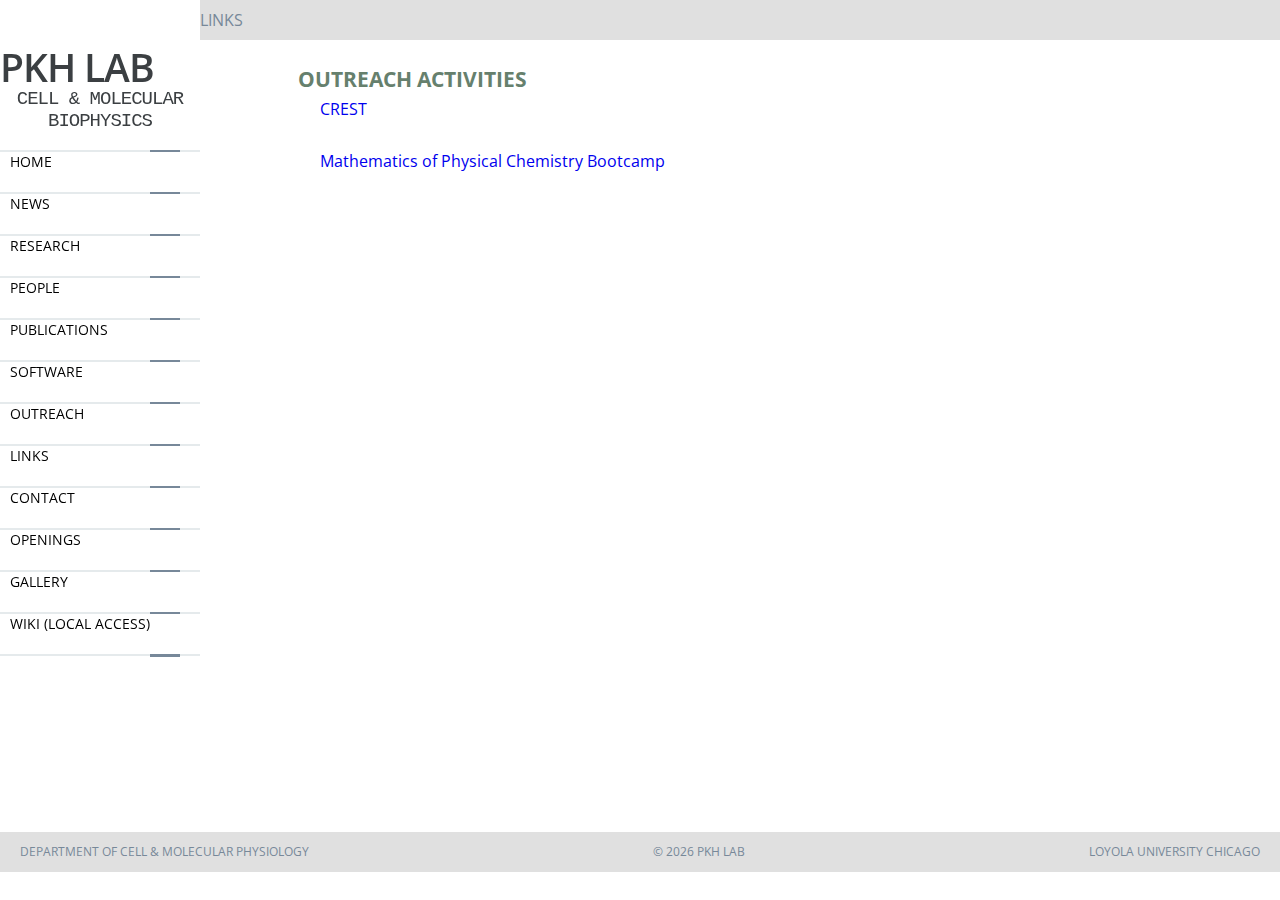
<file: outreach.html>
<!DOCTYPE html>
<html>
    <head>
        <meta name="copyright" content="CC-BY-NC-SA : https://creativecommons.org/licenses/by-nc-sa/4.0/">


        <link type="text/css" rel="stylesheet" href="stylesheet.css" />
        <link href="https://fonts.googleapis.com/css?family=Cantarell|Open+Sans:400,600,900" rel="stylesheet">
        <link rel="shortcut icon" sizes="16x16 24x24 32x32 64x64" href="favicon.ico">

        <title>PKH LAB | Home</title>
        <!-- Global site tag (gtag.js) - Google Analytics -->
        <script async src="https://www.googletagmanager.com/gtag/js?id=UA-36506101-3"></script>
        <script>
            window.dataLayer = window.dataLayer || [];
            function gtag(){dataLayer.push(arguments);}
            gtag('js', new Date());

            gtag('config', 'UA-36506101-3');
        </script>
    </head>
    <body>
        <div class="navbar">
            <div id="nav-inner">
                <div id="logo">
                    <div id="logo-lab">PKH Lab</div>
                    <h2>Cell & Molecular Biophysics</h2>
                </div>
                <div class="mobile-break"></div>
                <div class="separator_line">
                    <div class="separator_box"></div>
                </div>
                <a class="unadorned-nav" href="index.html">
                    <div class="nav-button">Home</div>
                </a>
                <div class="separator_line">
                    <div class="separator_box"></div>
                </div>
                <a class="unadorned-nav" href="news.html">
                    <div class="nav-button">News</div>
                </a>
                <div class="separator_line">
                    <div class="separator_box"></div>
                </div>
                <a class="unadorned-nav" href="research.html">
                    <div class="nav-button">Research</div>
                </a>
                <div class="separator_line">
                    <div class="separator_box"></div>
                </div>
                <a class="unadorned-nav" href="people.html">
                    <div class="nav-button">People</div>
                </a>
                <div class="separator_line">
                    <div class="separator_box"></div>
                </div>
                <a class="unadorned-nav" href="publications.html">
                    <div class="nav-button">Publications</div>
                </a>
                <div class="separator_line">
                    <div class="separator_box"></div>
                </div>
                <a class="unadorned-nav" href="software.html">
                    <div class="nav-button">Software</div>
                </a>
                <div class="separator_line">
                    <div class="separator_box"></div>
                </div>
                <a class="unadorned-nav" href="outreach.html">
                    <div class="nav-button">Outreach</div>
                </a>
                <div class="separator_line">
                    <div class="separator_box"></div>
                </div>
                <a class="unadorned-nav" href="links.html">
                    <div class="nav-button">Links</div>
                </a>
                <div class="separator_line">
                    <div class="separator_box"></div>
                </div>
                <a class="unadorned-nav" href="contact.html">
                    <div class="nav-button">Contact</div>
                </a>
                <div class="separator_line">
                    <div class="separator_box"></div>
                </div>
                <a class="unadorned-nav" href="openings.html">
                    <div class="nav-button">Openings</div>
                </a>
                <div class="separator_line">
                    <div class="separator_box"></div>
                </div>
                <a class="unadorned-nav" href="gallery.html">
                    <div class="nav-button">Gallery</div>
                </a>
                <div class="separator_line">
                    <div class="separator_box"></div>
                </div>
		<a class="unadorned-nav" href="http://10.73.6.50/mediawiki/">
                    <div class="nav-button">Wiki (local access)</div>
                </a>
                <div class="separator_line">
                    <div class="separator_box"></div>
                </div>
            </div>
        </div>

	<div id="header">Links</div>
	
	<div class="main-content">
		<div class="spacer"></div>
		<div class="newsfeed">
			<div class="linksection1">
				<h3 class="linkheader">Outreach activities</h3>
				<div class="linktitles">
					<a class="unadorned2" href="http://crest.as.uky.edu">CREST</a><br>
				</div>
				<div class="linktitles">
					<a class="unadorned2" href="https://chem.as.uky.edu/Mathematics-of-Physical-Chemistry-Boot-Camp">Mathematics of Physical Chemistry Bootcamp</a><br>
				</div>
			</div>
		</div>
		<div class="spacer"></div>
		<div class="spacer"></div>
		

	</div>
	<footer>
		<div class="footer-block" id="footleft"><a class="unadorned" href="https://ssom.luc.edu/physio/">Department of Cell &amp; Molecular Physiology</a></div>
		<div class="footer-block" id="footright"><a class="unadorned" href="https://ssom.luc.edu/">Loyola University Chicago</a></div>
		<div class="footer-block" id="footcenter">&copy; <script>new Date().getFullYear()>2010&&document.write(+new Date().getFullYear());</script> PKH Lab</div>
	</footer>
</body>
</html>
</file>
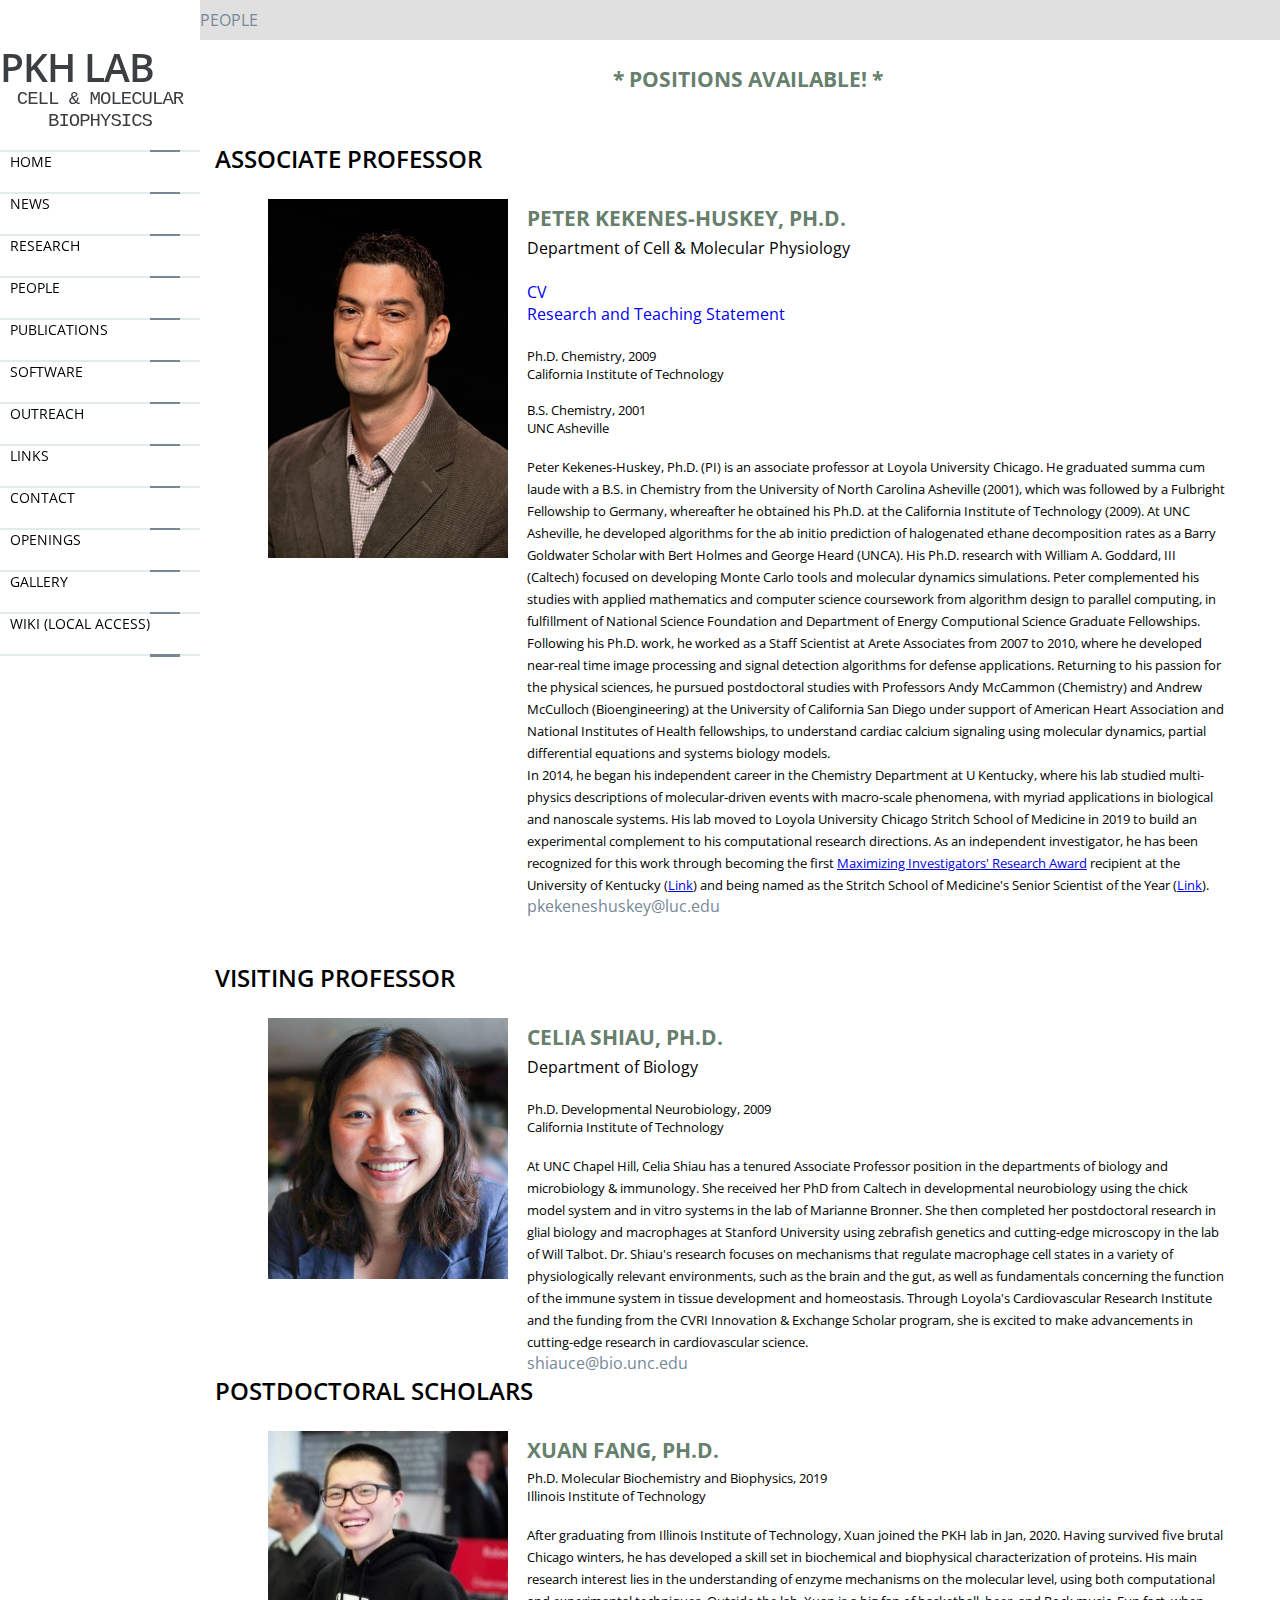
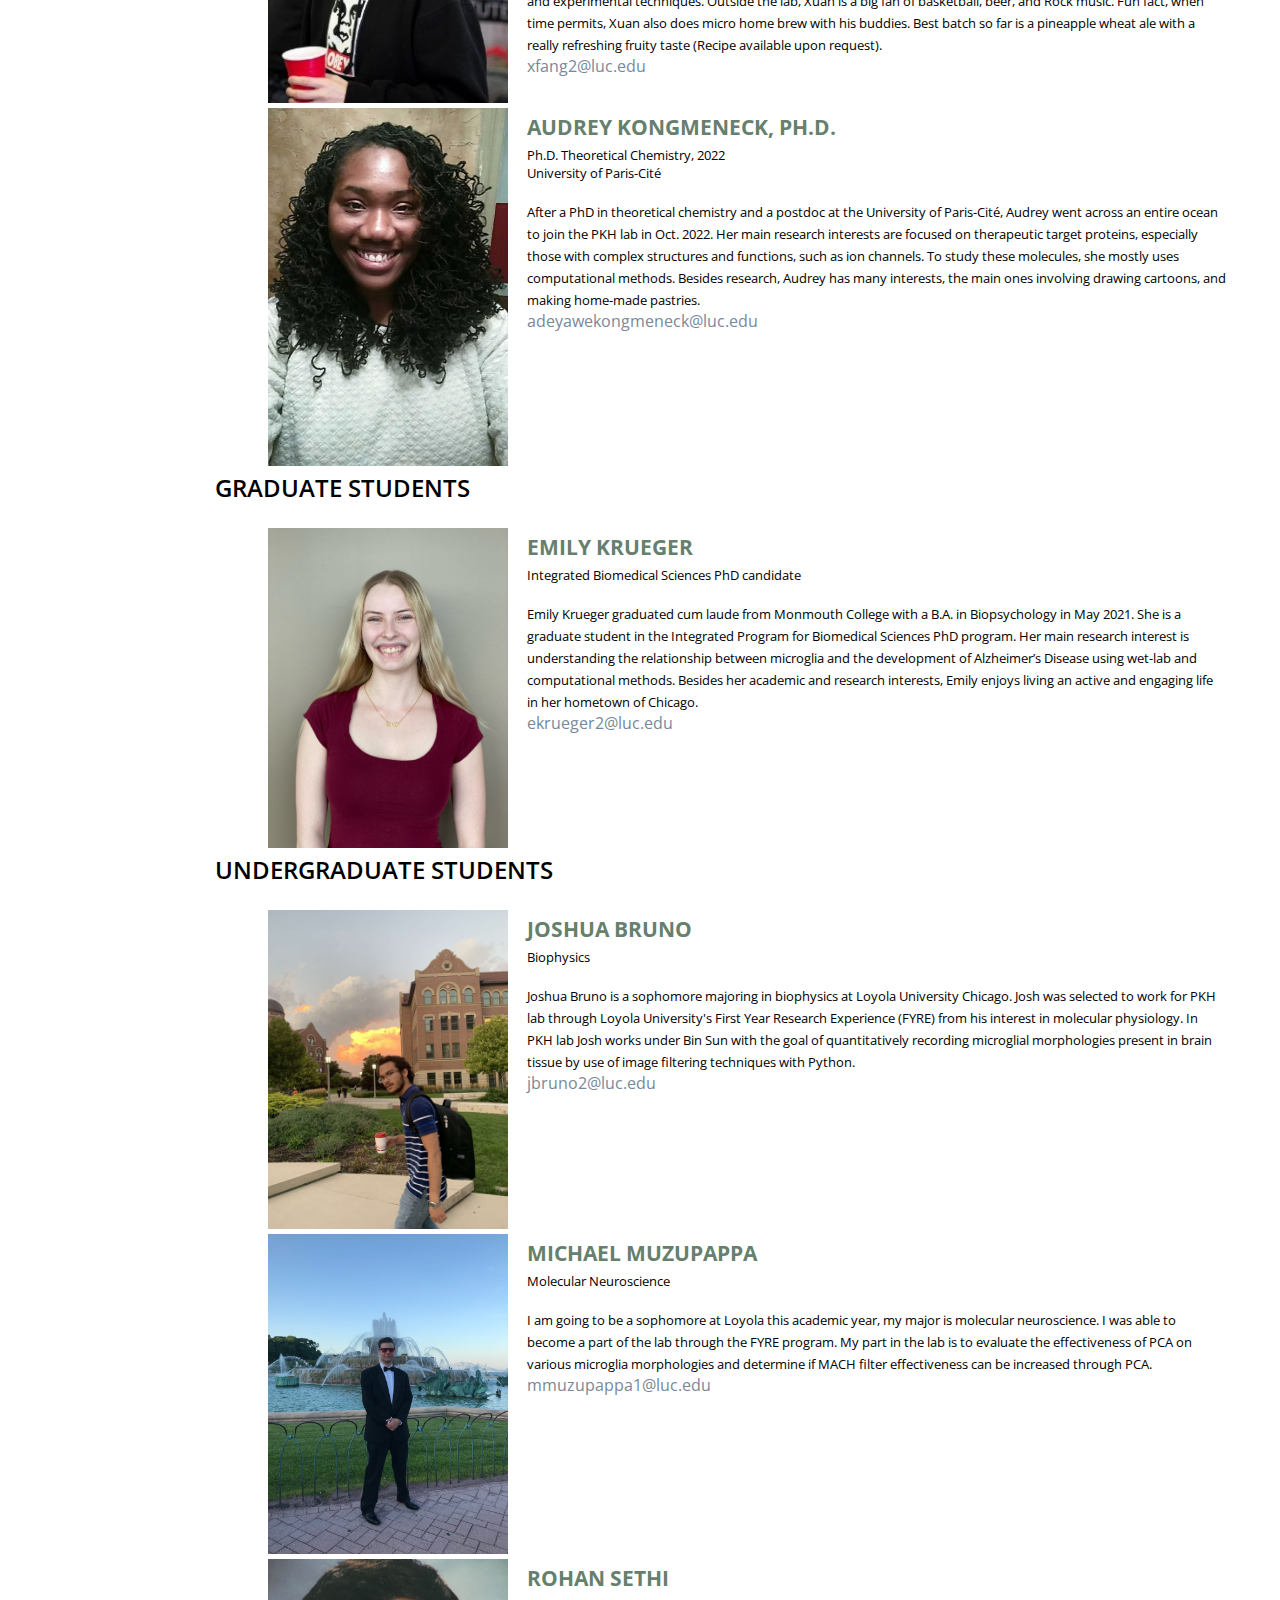
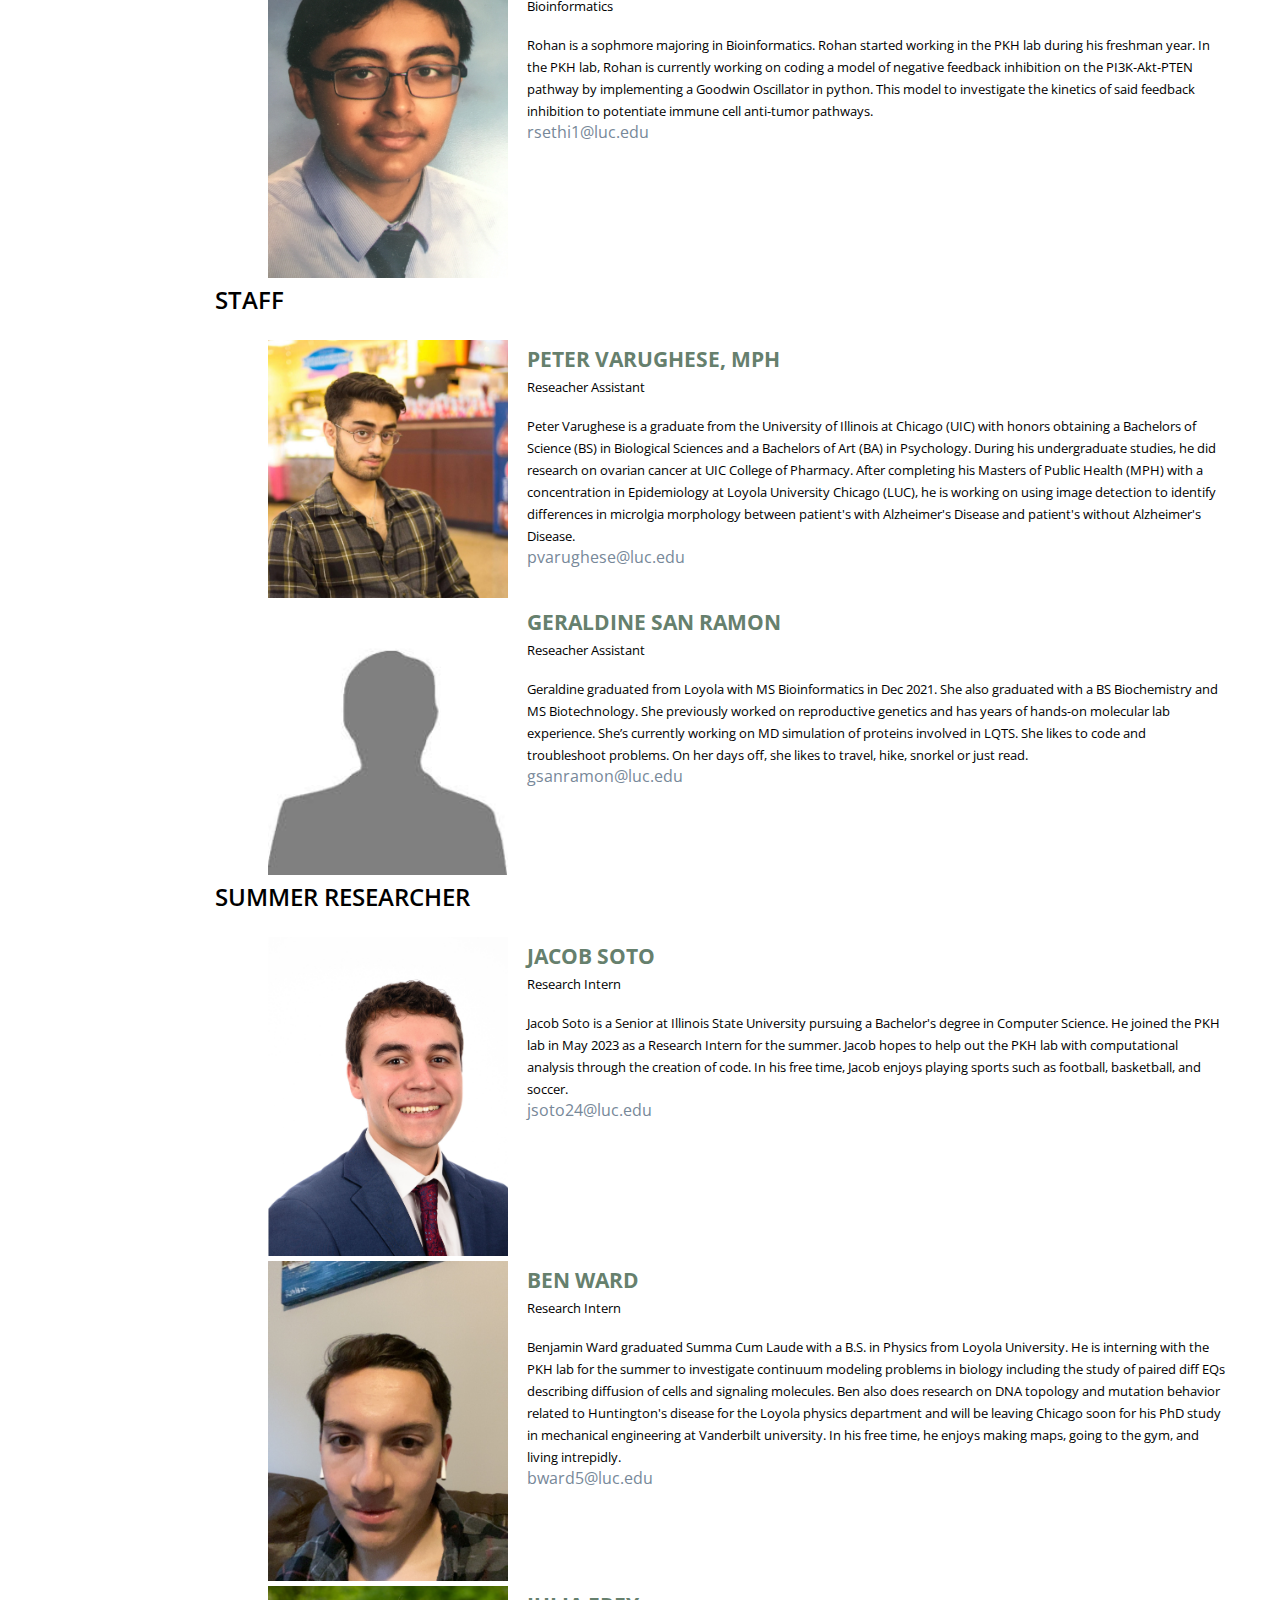
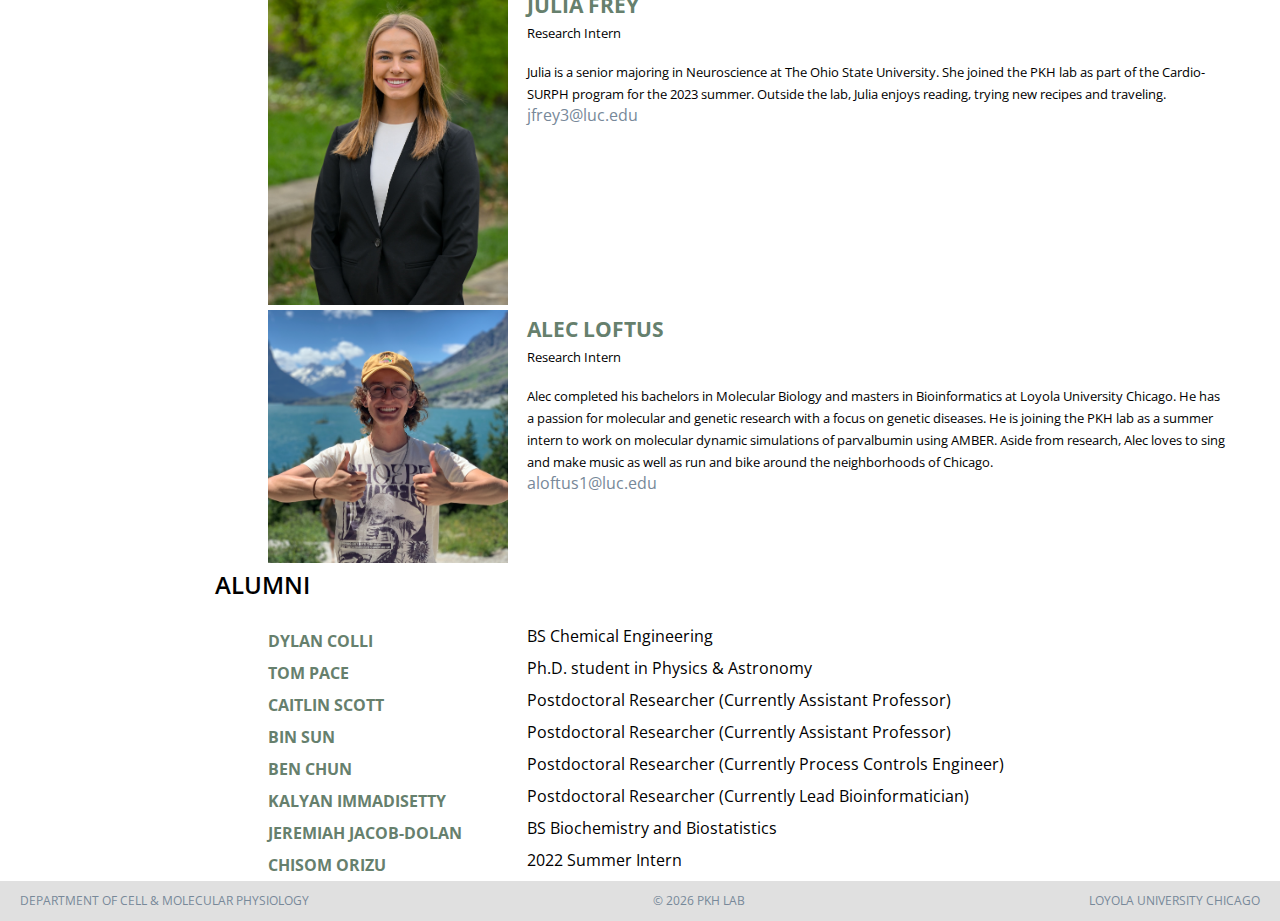
<file: people.html>
<!DOCTYPE html>
<html>
    <head>
        <meta name="copyright" content="CC-BY-NC-SA : https://creativecommons.org/licenses/by-nc-sa/4.0/">


        <link type="text/css" rel="stylesheet" href="stylesheet.css" />
        <link href="https://fonts.googleapis.com/css?family=Cantarell|Open+Sans:400,600,900" rel="stylesheet">
        <link rel="shortcut icon" sizes="16x16 24x24 32x32 64x64" href="favicon.ico">

        <title>PKH LAB | Home</title>
        <!-- Global site tag (gtag.js) - Google Analytics -->
        <script async src="https://www.googletagmanager.com/gtag/js?id=UA-36506101-3"></script>
        <script>
            window.dataLayer = window.dataLayer || [];
            function gtag(){dataLayer.push(arguments);}
            gtag('js', new Date());

            gtag('config', 'UA-36506101-3');
        </script>
    </head>
    <body>
        <div class="navbar">
            <div id="nav-inner">
                <div id="logo">
                    <div id="logo-lab">PKH Lab</div>
                    <h2>Cell & Molecular Biophysics</h2>
                </div>
                <div class="mobile-break"></div>
                <div class="separator_line">
                    <div class="separator_box"></div>
                </div>
                <a class="unadorned-nav" href="index.html">
                    <div class="nav-button">Home</div>
                </a>
                <div class="separator_line">
                    <div class="separator_box"></div>
                </div>
                <a class="unadorned-nav" href="news.html">
                    <div class="nav-button">News</div>
                </a>
                <div class="separator_line">
                    <div class="separator_box"></div>
                </div>
                <a class="unadorned-nav" href="research.html">
                    <div class="nav-button">Research</div>
                </a>
                <div class="separator_line">
                    <div class="separator_box"></div>
                </div>
                <a class="unadorned-nav" href="people.html">
                    <div class="nav-button">People</div>
                </a>
                <div class="separator_line">
                    <div class="separator_box"></div>
                </div>
                <a class="unadorned-nav" href="publications.html">
                    <div class="nav-button">Publications</div>
                </a>
                <div class="separator_line">
                    <div class="separator_box"></div>
                </div>
                <a class="unadorned-nav" href="software.html">
                    <div class="nav-button">Software</div>
                </a>
                <div class="separator_line">
                    <div class="separator_box"></div>
                </div>
                <a class="unadorned-nav" href="outreach.html">
                    <div class="nav-button">Outreach</div>
                </a>
                <div class="separator_line">
                    <div class="separator_box"></div>
                </div>
                <a class="unadorned-nav" href="links.html">
                    <div class="nav-button">Links</div>
                </a>
                <div class="separator_line">
                    <div class="separator_box"></div>
                </div>
                <a class="unadorned-nav" href="contact.html">
                    <div class="nav-button">Contact</div>
                </a>
                <div class="separator_line">
                    <div class="separator_box"></div>
                </div>
                <a class="unadorned-nav" href="openings.html">
                    <div class="nav-button">Openings</div>
                </a>
                <div class="separator_line">
                    <div class="separator_box"></div>
                </div>
                <a class="unadorned-nav" href="gallery.html">
                    <div class="nav-button">Gallery</div>
                </a>
                <div class="separator_line">
                    <div class="separator_box"></div>
                </div>
		<a class="unadorned-nav" href="http://10.73.6.50/mediawiki/">
                    <div class="nav-button">Wiki (local access)</div>
                </a>
                <div class="separator_line">
                    <div class="separator_box"></div>
                </div>
            </div>
        </div>

    <div id="header">People</div>

    <div class="main-content">
        <div class="spacer"></div>

        <div class="announcement">
            <a href="openings.html" class="unadorned2"><h3 class="labmember-name">* Positions Available! *</h3></a>

        </div>
        <div class="spacer"></div>
        <h3 class="people-header">Associate Professor</h3>
        <div class="person">
            <div class="headshot">
                <img src="images/pkh.jpg" class="pict">
            </div>
            <div class="person-details">
                <h3 class="labmember-name">Peter Kekenes-Huskey, Ph.D.</h3>

                <a class="noline" href="">Department of Cell &amp; Molecular Physiology</a><br><br>
                <a class="unadorned2" href="files/CV.pdf">CV</a><br>
                <a class="unadorned2" href="files/statement.pdf">Research and Teaching Statement</a><br>
                <br>
                <div class="school">
                    Ph.D. Chemistry, 2009<br>
                    California Institute of Technology<br><br>
                    B.S. Chemistry, 2001<br>
                    UNC Asheville <br><br>
                </div>
                <div class="statement">
                    <small>
                        Peter Kekenes-Huskey, Ph.D. (PI) is an associate professor at Loyola University Chicago. 
                
                        He graduated summa cum laude with a B.S. in Chemistry from the University of North Carolina Asheville (2001), which was followed by a Fulbright Fellowship to Germany, whereafter he obtained his Ph.D. at the California Institute of Technology (2009). 
                        At UNC Asheville, he developed algorithms for the ab initio prediction of halogenated ethane decomposition rates as a Barry Goldwater Scholar with Bert Holmes and George Heard (UNCA).  
                        His Ph.D. research with William A. Goddard, III (Caltech) focused on developing Monte Carlo tools and molecular dynamics simulations. 
                        Peter complemented his studies with applied mathematics and computer science coursework from algorithm design to parallel computing, in fulfillment of National Science Foundation and Department of Energy Computional Science Graduate Fellowships. 
                        Following his Ph.D. work, he worked as a Staff Scientist at Arete Associates from 2007 to 2010, where he developed near-real time image processing and signal detection algorithms for defense applications. 
                        Returning to his passion for the physical sciences, he pursued postdoctoral studies with Professors Andy McCammon (Chemistry) and Andrew McCulloch (Bioengineering) at the University of California San Diego under support of American Heart Association and National Institutes of Health fellowships, to understand cardiac calcium signaling using molecular dynamics, partial differential equations and systems biology models. 
                        <br>
                        In 2014, he began his independent career in the Chemistry Department at U Kentucky, where his lab studied multi-physics descriptions of molecular-driven events with macro-scale phenomena, with myriad applications in biological and nanoscale systems. 
                        His lab moved to Loyola University Chicago Stritch School of Medicine in 2019 to build an experimental complement to his computational research directions.                 
                        As an independent investigator, he has been recognized for this work through becoming the first <a href="https://nigms.nih.gov/Research/mechanisms/MIRA">Maximizing Investigators' Research Award</a> recipient at the University of Kentucky (<a href="https://uknow.uky.edu/research/kekenes-huskey-receives-uks-first-nih-mira-award-medical-research">Link</a>) and being named as the Stritch School of Medicine's Senior Scientist of the Year (<a href="https://hsd.luc.edu/research_services/content/stalbertsday/">Link</a>).

                    </small>
                </div>
                <div class="email">pkekeneshuskey@luc.edu
                </div>
            </div>
        </div>
        <div class="spacer"></div>

        <h3 class="people-header">Visiting Professor</h3>
        <div class="person">
           <div class="headshot">
               <img src="images/celiashiau.jpeg" class="pict">
           </div>
           <div class="person-details">
               <h3 class="labmember-name">Celia Shiau, Ph.D.</h3>
               <a class="noline" href="">Department of Biology</a><br><br>
               <div class="school">
                   Ph.D. Developmental Neurobiology, 2009<br>
                   California Institute of Technology<br><br>
               </div>
                <div class="statement">
                           <small>
                            At UNC Chapel Hill, Celia Shiau has a tenured Associate Professor position in the departments of biology and microbiology & immunology.  She received her PhD from Caltech in developmental neurobiology using the chick model system and in vitro systems in the lab of Marianne Bronner. She then completed her postdoctoral research in glial biology and macrophages at Stanford University using zebrafish genetics and cutting-edge microscopy in the lab of Will Talbot. Dr. Shiau's research focuses on mechanisms that regulate macrophage cell states in a variety of physiologically relevant environments, such as the brain and the gut, as well as fundamentals concerning the function of the immune system in tissue development and homeostasis. Through Loyola's Cardiovascular Research Institute and the funding from the CVRI Innovation & Exchange Scholar program, she is excited to make advancements in cutting-edge research in cardiovascular science.
                          </small>
               </div>
               <div class="email">
                   shiauce@bio.unc.edu
               </div>
           </div>
       </div>
       <div class="mobilespacer"></div>

       
        <h3 class="people-header">Postdoctoral Scholars</h3>
         <div class="person">
            <div class="headshot">
                <img src="images/xuanfang.png" class="pict">
            </div>
            <div class="person-details">
                <h3 class="labmember-name">Xuan Fang, Ph.D.</h3>
                <div class="school">
                    Ph.D. Molecular Biochemistry and Biophysics, 2019<br>
                    Illinois Institute of Technology<br><br>
                </div>
                 <div class="statement">
                            <small>
After graduating from Illinois Institute of Technology, Xuan joined the PKH lab in Jan, 2020. Having survived five brutal Chicago winters, he has developed a skill set in biochemical and biophysical characterization of proteins. His main research interest lies in the understanding of enzyme mechanisms on the molecular level, using both computational and experimental techniques. Outside the lab, Xuan is a big fan of basketball, beer, and Rock music. Fun fact, when time permits, Xuan also does micro home brew with his buddies. Best batch so far is a pineapple wheat ale with a really refreshing fruity taste (Recipe available upon request).
                           </small>
                </div>
                <div class="email">
                    xfang2@luc.edu
                </div>
            </div>
        </div>
        <div class="mobilespacer"></div>

        <div class="person">
            <div class="headshot">
                <img src="images/Audrey_Kongmeneck.jpg" class="pict">
            </div>
            <div class="person-details">
                <h3 class="labmember-name">Audrey Kongmeneck, PH.D.</h3>
                <div class="school">
                    Ph.D. Theoretical Chemistry, 2022<br>
                    University of Paris-Cité<br><br>
                </div>
                 <div class="statement">
                            <small>
After a PhD in theoretical chemistry and a postdoc at the University of Paris-Cité, Audrey went across an entire ocean to join the PKH lab in Oct. 2022. Her main research interests are focused on therapeutic target proteins, especially those with complex structures and functions, such as ion channels. To study these molecules, she mostly uses computational methods. Besides research, Audrey has many interests, the main ones involving drawing cartoons, and making home-made pastries.
                           </small>
                </div>
                <div class="email">
                    adeyawekongmeneck@luc.edu
                </div>
            </div>
        </div>
        <div class="mobilespacer"></div>

        <h3 class="people-header">Graduate Students</h3>
        <div class="person">
            <div class="headshot">
                <img src="images/EmilyKrueger.jpg" class="pict">
            </div>
            <div class="person-details">
                <h3 class="labmember-name">Emily Krueger</h3>
                <div class="school">
                    Integrated Biomedical Sciences PhD candidate  <br><br>
                </div>
                 <div class="statement">
                            <small>
Emily Krueger graduated cum laude from Monmouth College with a B.A. in Biopsychology in May 2021. She is a graduate student in the Integrated Program for Biomedical Sciences PhD program. Her main research interest is understanding the relationship between microglia and the development of Alzheimer’s Disease using wet-lab and computational methods. Besides her academic and research interests, Emily enjoys living an active and engaging life in her hometown of Chicago.
                     </small>
                </div>
                <div class="email">
                    ekrueger2@luc.edu
                </div>
            </div>
        </div>
        <div class="mobilespacer"></div>

        <h3 class="people-header">Undergraduate Students</h3>
        <div class="person">
            <div class="headshot">
                <img src="images/josh.jpg" class="pict">
            </div>
            <div class="person-details">
                <h3 class="labmember-name">Joshua Bruno</h3>
                <div class="school">
                    Biophysics  <br><br>
                </div>
                <div class="statement">
                    <small>
                        Joshua Bruno is a sophomore majoring in biophysics at Loyola University Chicago. Josh was selected to work for PKH lab through Loyola University's First Year Research Experience (FYRE) from his interest in molecular physiology. In PKH lab Josh works under Bin Sun with the goal of quantitatively recording microglial morphologies present in brain tissue by use of image filtering techniques with Python.
                    </small>
                </div>
                <div class="email">
                    jbruno2@luc.edu
                </div>
            </div>
        </div>
        <div class="mobilespacer"></div>

        <div class="person">
            <div class="headshot">
                <img src="images/mike.jpeg" class="pict">
            </div>
            <div class="person-details">
                <h3 class="labmember-name">Michael Muzupappa</h3>
                <div class="school">
                    Molecular Neuroscience  <br><br>
                </div>
                <div class="statement">
                    <small>
                        I am going to be a sophomore at Loyola this academic year, my major is molecular neuroscience. I was able to become a part of the lab through the FYRE program. My part in the lab is to evaluate the effectiveness of PCA on various microglia morphologies and determine if MACH filter effectiveness can be increased through PCA.
                    </small>
                </div>
                <div class="email">
                    mmuzupappa1@luc.edu
                </div>
            </div>
        </div>
        <div class="mobilespacer"></div>

        <div class="person">
            <div class="headshot">
                <img src="images/Rohan_Sethi.jpg" class="pict">
            </div>
            <div class="person-details">
                <h3 class="labmember-name">Rohan Sethi</h3>
                <div class="school">
                    Bioinformatics  <br><br>
                </div>
                <div class="statement">
                    <small>
                        Rohan is a sophmore majoring in Bioinformatics. Rohan started working in the PKH lab during his freshman year. In the PKH lab, Rohan is currently working on coding a model of negative feedback inhibition on the PI3K-Akt-PTEN pathway by implementing a Goodwin Oscillator in python. This model to investigate the kinetics of said feedback inhibition to potentiate immune cell anti-tumor pathways.
                    </small>
                </div>
                <div class="email">
                    rsethi1@luc.edu
                </div>
            </div>
        </div>
        <div class="mobilespacer"></div>

            <h3 class="people-header">Staff</h3>
            <div class="person">
                <div class="headshot">
                    <img src="images/petervarughese.jpg" class="pict">
                </div>
                <div class="person-details">
                    <h3 class="labmember-name">Peter Varughese, MPH</h3>
                    <div class="school">
                        Reseacher Assistant <br><br>
                    </div>
                    <div class="statement">
                        <small>
                            Peter Varughese is a graduate from the University of Illinois at Chicago (UIC) with honors obtaining a Bachelors of Science (BS) in Biological Sciences and a Bachelors of Art (BA) in Psychology. During his undergraduate studies, he did research on ovarian cancer at UIC College of Pharmacy. After completing his Masters of Public Health (MPH) with a concentration in Epidemiology at Loyola University Chicago (LUC), he is working on using image detection to identify differences in microlgia morphology between patient's with Alzheimer's Disease and patient's without Alzheimer's Disease.
                        </small>
                    </div>
                    <div class="email">
                        pvarughese@luc.edu
                    </div>
                </div>
            </div>
            <div class="mobilespacer"></div>

        <div class="person">
            <div class="headshot">
                <img src="images/profile_pic.png" class="pict">
            </div>
            <div class="person-details">
                <h3 class="labmember-name">Geraldine San Ramon</h3>
                <div class="school">
                    Reseacher Assistant <br><br>
                </div>
                <div class="statement">
                    <small>
                        Geraldine graduated from Loyola with MS Bioinformatics in Dec 2021. She also graduated with a BS Biochemistry and MS Biotechnology. She previously worked on reproductive genetics and has years of hands-on molecular lab experience. She’s currently working on MD simulation of proteins involved in LQTS. She likes to code and troubleshoot problems. On her days off, she likes to travel, hike, snorkel or just read.

                    </small>
                </div>
                <div class="email">
                    gsanramon@luc.edu
                </div>
            </div>
        </div>
        <div class="mobilespacer"></div>

            <h3 class="people-header">Summer Researcher </h3>
            <div class="person">
                <div class="headshot">
                    <img src="images/jacobsoto.jpg" class="pict">
                </div>
                <div class="person-details">
                    <h3 class="labmember-name">Jacob Soto</h3>
                    <div class="school">
                        Research Intern <br><br>
                    </div>
                    <div class="statement">
                        <small>
                            Jacob Soto is a Senior at Illinois State University pursuing a Bachelor's degree in Computer Science. He joined the PKH lab in May 2023 as a Research Intern for the summer. Jacob hopes to help out the PKH lab with computational analysis through the creation of code. In his free time, Jacob enjoys playing sports such as football, basketball, and soccer.
                        </small>
                    </div>
                    <div class="email">
                        jsoto24@luc.edu
                    </div>
                </div>
            </div>
            <div class="mobilespacer"></div>

        <div class="person">
            <div class="headshot">
                <img src="images/benward.jpg" class="pict">
            </div>
            <div class="person-details">
                <h3 class="labmember-name">Ben Ward</h3>
                <div class="school">
                    Research Intern <br><br>
                </div>
                <div class="statement">
                    <small>
                        Benjamin Ward graduated Summa Cum Laude with a B.S. in Physics from Loyola University. He is interning with the PKH lab for the summer to investigate continuum modeling problems in biology including the study of paired diff EQs describing diffusion of cells and signaling molecules. Ben also does research on DNA topology and mutation behavior related to Huntington's disease for the Loyola physics department and will be leaving Chicago soon for his PhD study in mechanical engineering at Vanderbilt university. In his free time, he enjoys making maps, going to the gym, and living intrepidly.
                    </small>
                </div>
                <div class="email">
                    bward5@luc.edu
                </div>
            </div>
        </div>
        <div class="mobilespacer"></div>

        <div class="person">
            <div class="headshot">
                <img src="images/juliafrey.jpg" class="pict">
            </div>
            <div class="person-details">
                <h3 class="labmember-name">Julia Frey</h3>
                <div class="school">
                    Research Intern <br><br>
                </div>
                <div class="statement">
                    <small>
                        Julia is a senior majoring in Neuroscience at The Ohio State University. She joined the PKH lab as part of the Cardio-SURPH program for the 2023 summer. Outside the lab, Julia enjoys reading, trying new recipes and traveling.
                    </small>
                </div>
                <div class="email">
                    jfrey3@luc.edu
                </div>
            </div>
        </div>
        <div class="mobilespacer"></div>

        <div class="person">
            <div class="headshot">
                <img src="images/alecloftus.png" class="pict">
            </div>
            <div class="person-details">
                <h3 class="labmember-name">Alec Loftus</h3>
                <div class="school">
                    Research Intern <br><br>
                </div>
                <div class="statement">
                    <small>
                        Alec completed his bachelors in Molecular Biology and masters in Bioinformatics at Loyola University Chicago. He has a passion for molecular and genetic research with a focus on genetic diseases. He is joining the PKH lab as a summer intern to work on molecular dynamic simulations of parvalbumin using AMBER. Aside from research, Alec loves to sing and make music as well as run and bike around the neighborhoods of Chicago.
                    </small>
                </div>
                <div class="email">
                    aloftus1@luc.edu
                </div>
            </div>
        </div>
        <div class="mobilespacer"></div>

            <h3 class="people-header">Alumni</h3>
            <div class="person">

                <div class="headshot">
                    <h3 class="alumni-name">Dylan Colli</h3>
                </div>
                <div class="person-details2">

                    BS Chemical Engineering
                </div>
            </div>

            <div class="person">

                <div class="headshot">
                    <h3 class="alumni-name">Tom Pace</h3>
                </div>
                <div class="person-details2">

                    Ph.D. student in Physics & Astronomy
                </div>
            </div>

            <div class="person">

                <div class="headshot">
                    <h3 class="alumni-name">Caitlin Scott</h3>
                </div>
                <div class="person-details2">

                    Postdoctoral Researcher (Currently Assistant Professor)
                </div>
            </div>

            <div class="person">

                <div class="headshot">
                    <h3 class="alumni-name">Bin Sun</h3>
                </div>
                <div class="person-details2">

                    Postdoctoral Researcher (Currently Assistant Professor)
                </div>
            </div>


            <div class="person">

                <div class="headshot">
                    <h3 class="alumni-name">Ben Chun</h3>
                </div>
                <div class="person-details2">

                    Postdoctoral Researcher (Currently Process Controls Engineer)
                </div>
            </div>

            <div class="person">

                <div class="headshot">
                    <h3 class="alumni-name">Kalyan Immadisetty</h3>
                </div>
                <div class="person-details2">

                    Postdoctoral Researcher (Currently Lead Bioinformatician)
                </div>
            </div>

            <div class="person">

                <div class="headshot">
                    <h3 class="alumni-name">Jeremiah Jacob-Dolan</h3>
                </div>
                <div class="person-details2">

                    BS Biochemistry and Biostatistics
                </div>
            </div>

            <div class="person">

                <div class="headshot">
                    <h3 class="alumni-name">Chisom Orizu</h3>
                </div>
                <div class="person-details2">

                    2022 Summer Intern
                </div>
            </div>


            <div class="spacer"></div>
        </div>
        <footer>
            <div class="footer-block" id="footleft"><a class="unadorned" href="https://ssom.luc.edu/physio/">Department of Cell &amp; Molecular Physiology</a></div>
            <div class="footer-block" id="footright"><a class="unadorned" href="https://ssom.luc.edu/">Loyola University Chicago</a></div>
            <div class="footer-block" id="footcenter">&copy; <script>new Date().getFullYear()>2010&&document.write(+new Date().getFullYear());</script> PKH Lab</div>
        </footer>
    </body>
    </html>
</file>
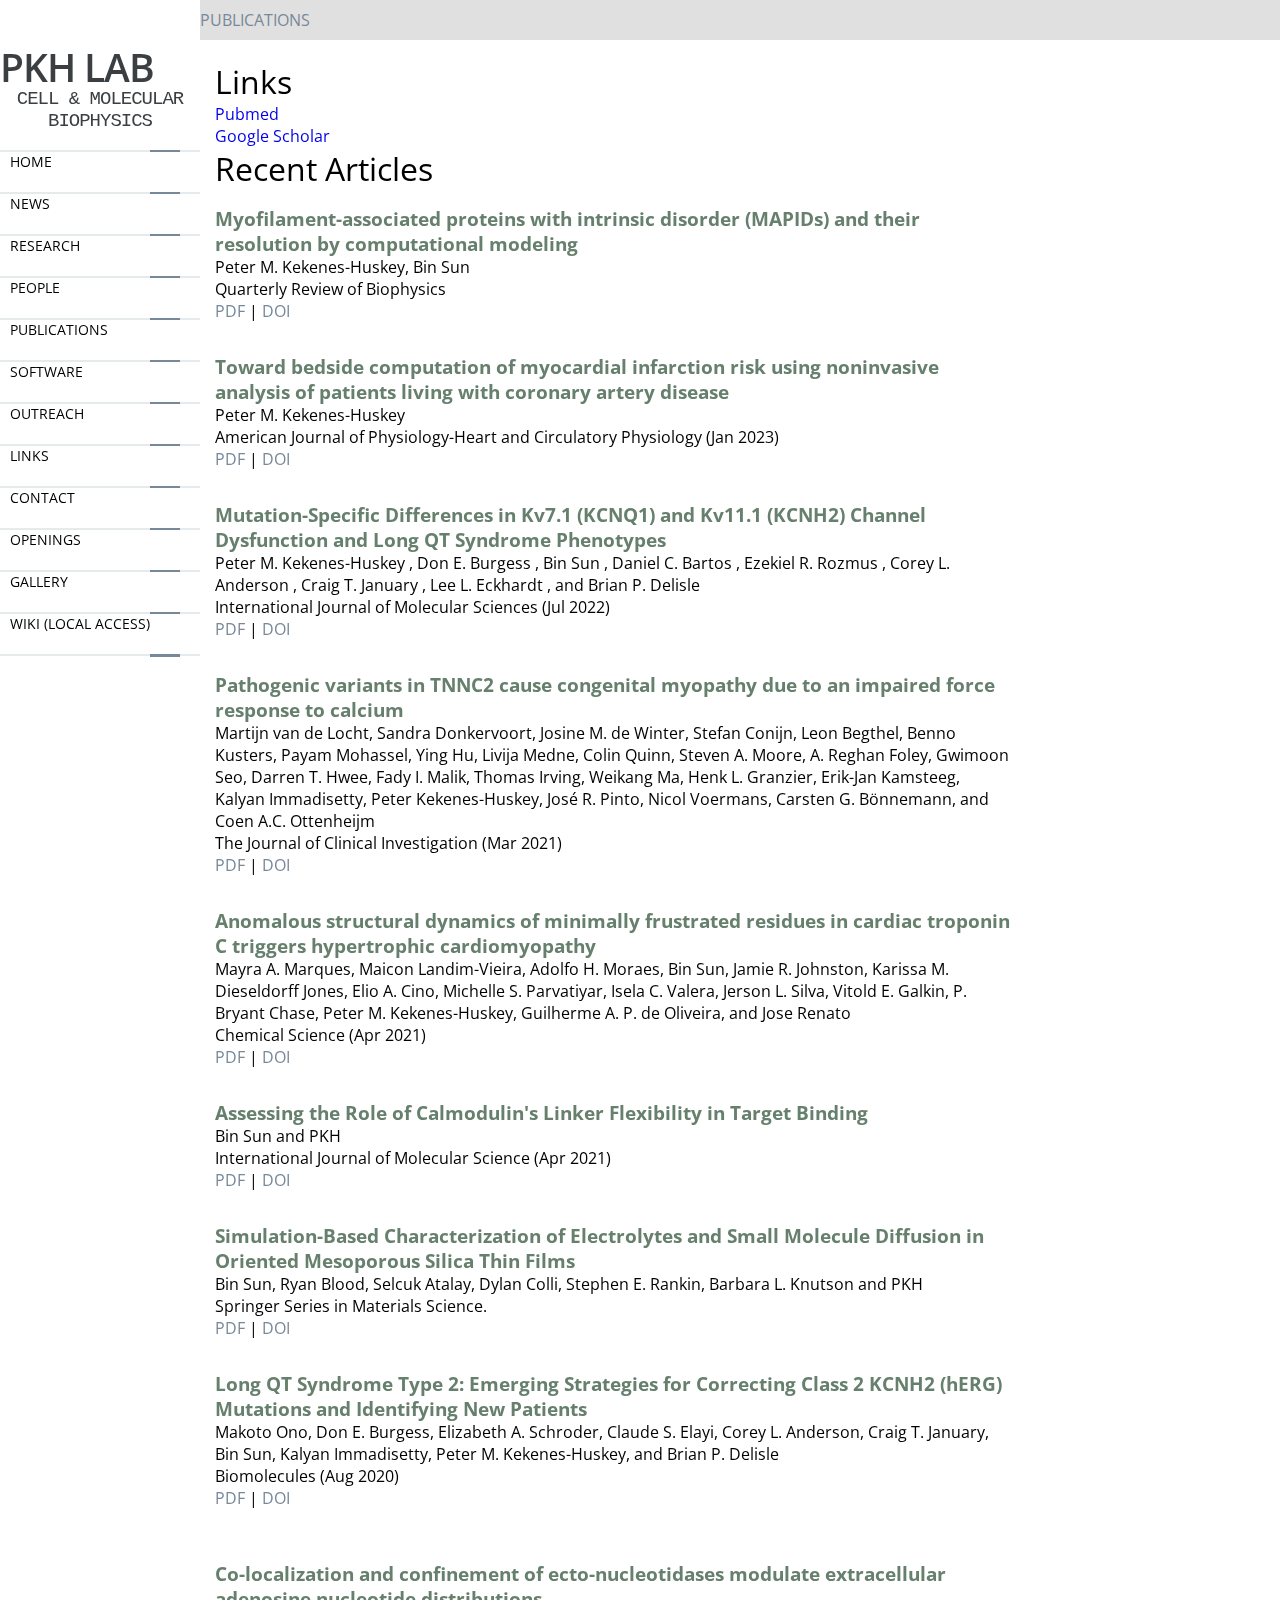
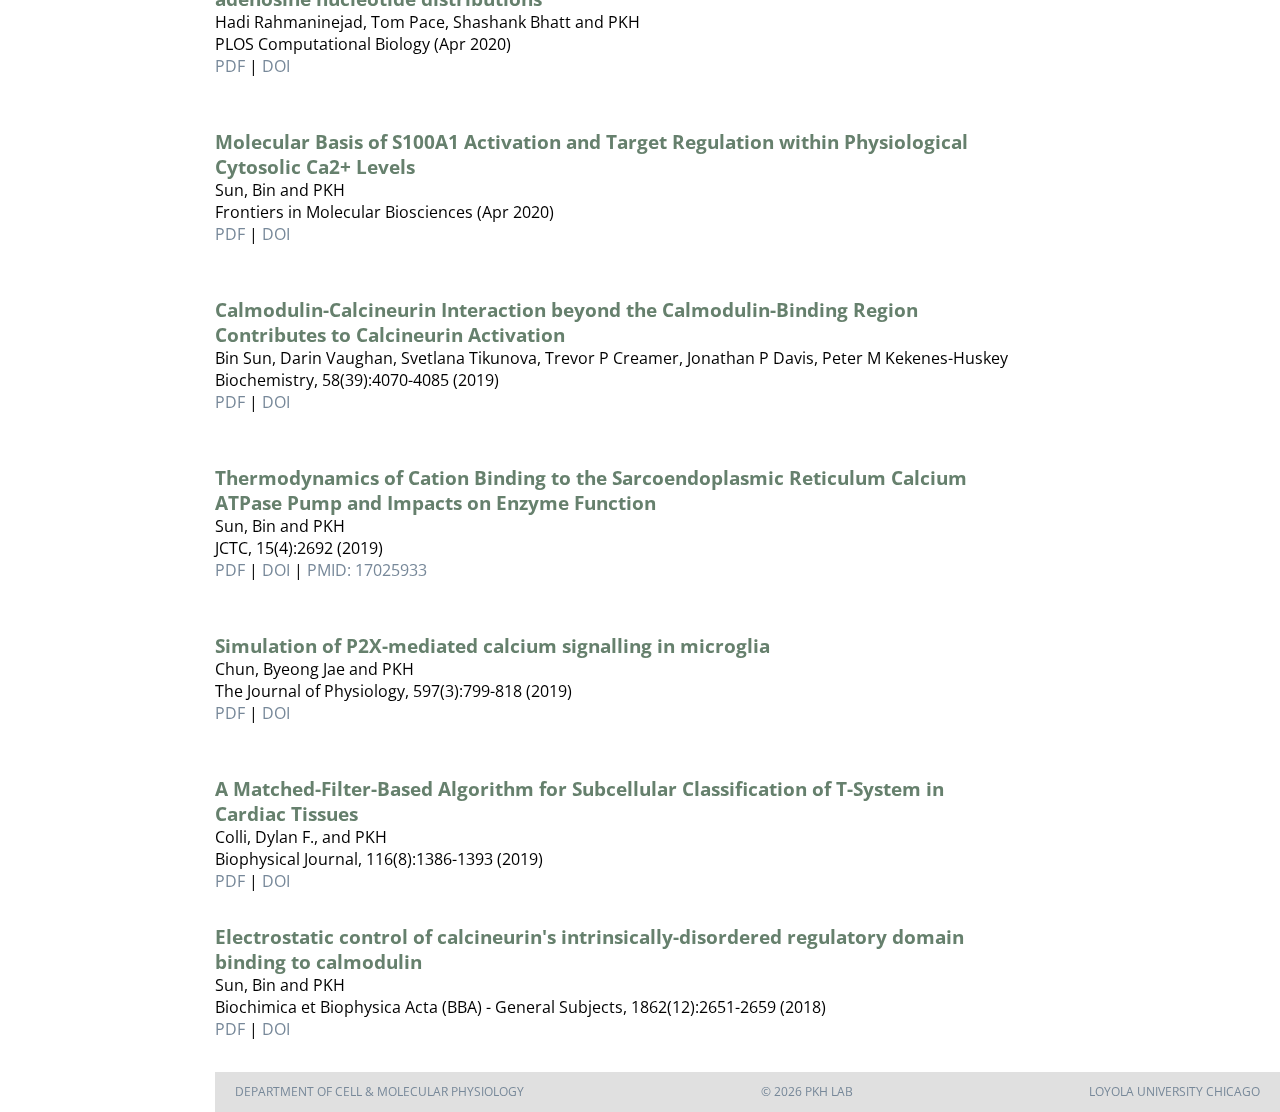
<file: publications.html>
<!DOCTYPE html>
<html>
    <head>
        <meta name="copyright" content="CC-BY-NC-SA : https://creativecommons.org/licenses/by-nc-sa/4.0/">


        <link type="text/css" rel="stylesheet" href="stylesheet.css" />
        <link href="https://fonts.googleapis.com/css?family=Cantarell|Open+Sans:400,600,900" rel="stylesheet">
        <link rel="shortcut icon" sizes="16x16 24x24 32x32 64x64" href="favicon.ico">

        <title>PKH LAB | Home</title>
        <!-- Global site tag (gtag.js) - Google Analytics -->
        <script async src="https://www.googletagmanager.com/gtag/js?id=UA-36506101-3"></script>
        <script>
            window.dataLayer = window.dataLayer || [];
            function gtag(){dataLayer.push(arguments);}
            gtag('js', new Date());

            gtag('config', 'UA-36506101-3');
        </script>
    </head>
    <body>
        <div class="navbar">
            <div id="nav-inner">
                <div id="logo">
                    <div id="logo-lab">PKH Lab</div>
                    <h2>Cell & Molecular Biophysics</h2>
                </div>
                <div class="mobile-break"></div>
                <div class="separator_line">
                    <div class="separator_box"></div>
                </div>
                <a class="unadorned-nav" href="index.html">
                    <div class="nav-button">Home</div>
                </a>
                <div class="separator_line">
                    <div class="separator_box"></div>
                </div>
                <a class="unadorned-nav" href="news.html">
                    <div class="nav-button">News</div>
                </a>
                <div class="separator_line">
                    <div class="separator_box"></div>
                </div>
                <a class="unadorned-nav" href="research.html">
                    <div class="nav-button">Research</div>
                </a>
                <div class="separator_line">
                    <div class="separator_box"></div>
                </div>
                <a class="unadorned-nav" href="people.html">
                    <div class="nav-button">People</div>
                </a>
                <div class="separator_line">
                    <div class="separator_box"></div>
                </div>
                <a class="unadorned-nav" href="publications.html">
                    <div class="nav-button">Publications</div>
                </a>
                <div class="separator_line">
                    <div class="separator_box"></div>
                </div>
                <a class="unadorned-nav" href="software.html">
                    <div class="nav-button">Software</div>
                </a>
                <div class="separator_line">
                    <div class="separator_box"></div>
                </div>
                <a class="unadorned-nav" href="outreach.html">
                    <div class="nav-button">Outreach</div>
                </a>
                <div class="separator_line">
                    <div class="separator_box"></div>
                </div>
                <a class="unadorned-nav" href="links.html">
                    <div class="nav-button">Links</div>
                </a>
                <div class="separator_line">
                    <div class="separator_box"></div>
                </div>
                <a class="unadorned-nav" href="contact.html">
                    <div class="nav-button">Contact</div>
                </a>
                <div class="separator_line">
                    <div class="separator_box"></div>
                </div>
                <a class="unadorned-nav" href="openings.html">
                    <div class="nav-button">Openings</div>
                </a>
                <div class="separator_line">
                    <div class="separator_box"></div>
                </div>
                <a class="unadorned-nav" href="gallery.html">
                    <div class="nav-button">Gallery</div>
                </a>
                <div class="separator_line">
                    <div class="separator_box"></div>
                </div>
		<a class="unadorned-nav" href="http://10.73.6.50/mediawiki/">
                    <div class="nav-button">Wiki (local access)</div>
                </a>
                <div class="separator_line">
                    <div class="separator_box"></div>
                </div>
            </div>
        </div>

    <div id="header">Publications</div>

    <div class="spacer">
    </div>
    <div class="main-content">
            <font size="+3" style="color:#000000">Links</font>
            <div class="spacer"> 
            <a class="unadorned2" href="https://www.ncbi.nlm.nih.gov/pubmed/?term=kekenes-huskey">Pubmed</a><br>
            <a class="unadorned2" href="https://scholar.google.com/citations?user=2W2u-KsAAAAJ&hl=en">Google Scholar</a><br>
            <font size="+3" style="color:#000000">Recent Articles </font>
        <div class="publication">
                        </div>
                        <div class="spacer">

                            <div class="citation">
                                <h3 class="pub-title">Myofilament-associated proteins with intrinsic disorder (MAPIDs) and their resolution by computational modeling</h3>
				Peter M. Kekenes-Huskey, Bin Sun<br>
                                Quarterly Review of Biophysics<br>
                        
                <a class="unadorned" href=papers/Myofilament-associated_proteins.pdf>PDF</a> |
                <a class="unadorned" target="_blank" href="https://doi.org/10.1017/S003358352300001X">DOI</a>
                            </div>
                            <div class="spacer">

                                <div class="citation">
                                    <h3 class="pub-title">Toward bedside computation of myocardial infarction risk using noninvasive analysis of patients living with coronary artery disease</h3>
                                    Peter M. Kekenes-Huskey <br>
                                    American Journal of Physiology-Heart and Circulatory Physiology (Jan 2023)
                                    <br>
                    <a class="unadorned" href=papers/myocardial_infarction_risk_2023.pdf>PDF</a> |
                    <a class="unadorned" target="_blank" href="https://journals.physiology.org/doi/full/10.1152/ajpheart.00628.2022">DOI</a>
                                </div>
                                <div class="spacer">

                            <div class="citation">
                                <h3 class="pub-title">Mutation-Specific Differences in Kv7.1 (KCNQ1) and Kv11.1 (KCNH2) Channel Dysfunction and Long QT Syndrome Phenotypes</h3>
                                Peter M. Kekenes-Huskey , Don E. Burgess , Bin Sun , Daniel C. Bartos , Ezekiel R. Rozmus , Corey L. Anderson , Craig T. January , Lee L. Eckhardt , and Brian P. Delisle <br>
                                International Journal of Molecular Sciences (Jul 2022)
                                <br>
                <a class="unadorned" href=papers/Kekenes-Huskey2022.pdf>PDF</a> |
                <a class="unadorned" target="_blank" href="https://www.scilit.net/article/6114c9f556aafd212f71efe6eceecddd">DOI</a>
                            </div>
                            <div class="spacer">


                         <div class="citation">
                                <h3 class="pub-title">Pathogenic variants in TNNC2 cause congenital myopathy due to an impaired force response to calcium</h3>
                                 Martijn van de Locht, Sandra Donkervoort, Josine M. de Winter, Stefan Conijn, Leon Begthel, Benno Kusters, Payam Mohassel, Ying Hu, Livija Medne, Colin Quinn, Steven A. Moore, A. Reghan Foley, Gwimoon Seo, Darren T. Hwee, Fady I. Malik, Thomas Irving, Weikang Ma, Henk L. Granzier, Erik-Jan Kamsteeg, Kalyan Immadisetty, Peter Kekenes-Huskey, José R. Pinto, Nicol Voermans, Carsten G. Bönnemann, and Coen A.C. Ottenheijm <br>
                                The Journal of Clinical Investigation (Mar 2021)
                                <br>
                <a class="unadorned" href=papers/Kekenes-Huskey2021.pdf>PDF</a> |
                <a class="unadorned" target="_blank" href="https://www.jci.org/articles/view/145700">DOI</a>
                        </div>
                        <div class="spacer">

                         <div class="citation">
                                <h3 class="pub-title">Anomalous structural dynamics of minimally frustrated residues in cardiac troponin C triggers hypertrophic cardiomyopathy</h3>
                                Mayra A. Marques, Maicon Landim-Vieira, Adolfo H. Moraes, Bin Sun, Jamie R. Johnston, Karissa M. Dieseldorff Jones, Elio A. Cino, Michelle S. Parvatiyar, Isela C. Valera, Jerson L. Silva, Vitold E. Galkin, P. Bryant Chase, Peter M. Kekenes-Huskey, Guilherme A. P. de Oliveira, and Jose Renato <br>
                                Chemical Science (Apr 2021)
                                <br>
                <a class="unadorned" href=papers/Troponin_C_2021.pdf>PDF</a> |
                <a class="unadorned" target="_blank" href="https://pubs.rsc.org/en/content/articlelanding/2021/sc/d1sc01886h#!divAbstract">DOI</a>
                        </div>
                        <div class="spacer">



                         <div class="citation">
                                <h3 class="pub-title">Assessing the Role of Calmodulin's Linker Flexibility in Target Binding</h3>
                                Bin Sun and PKH <br>
                                International Journal of Molecular Science (Apr 2021)
                                <br>
                <a class="unadorned" href=papers/Calmodulin_2021.pdf>PDF</a> |
                <a class="unadorned" target="_blank" href="https://www.mdpi.com/1422-0067/22/9/4990">DOI</a>
                        </div>
                        <div class="spacer">


                         <div class="citation">
                                <h3 class="pub-title">Simulation-Based Characterization of Electrolytes and Small Molecule Diffusion in Oriented Mesoporous Silica Thin Films</h3>
                                Bin Sun, Ryan Blood, Selcuk Atalay, Dylan Colli, Stephen E. Rankin, Barbara L. Knutson and PKH <br>
                                Springer Series in Materials Science.
                                <br>
                <a class="unadorned" href=papers/Electrolyte_2017.pdf>PDF</a> |
                <a class="unadorned" target="_blank" href="https://link.springer.com/chapter/10.1007/978-3-030-18778-1_23">DOI</a>
                        </div>
                        <div class="spacer">

             <div class="citation">
                                <h3 class="pub-title">Long QT Syndrome Type 2: Emerging Strategies for Correcting Class 2 KCNH2 (hERG) Mutations and Identifying New Patients</h3>
                                Makoto Ono, Don E. Burgess, Elizabeth A. Schroder, Claude S. Elayi, Corey L. Anderson, Craig T. January, Bin Sun, Kalyan Immadisetty, Peter M. Kekenes-Huskey, and Brian P. Delisle <br>
                                Biomolecules (Aug 2020)
                                <br>
                <a class="unadorned" href=papers/herg.pdf>PDF</a> |
                <a class="unadorned" target="_blank" href="https://www.mdpi.com/2218-273X/10/8/1144">DOI</a>
                        </div>
                        <div class="spacer"></div>


                        <div class="citation">
                                <h3 class="pub-title">Co-localization and confinement of ecto-nucleotidases modulate extracellular adenosine nucleotide distributions</h3>
                                Hadi Rahmaninejad, Tom Pace, Shashank Bhatt and PKH <br>
                                PLOS Computational Biology (Apr 2020)
                                <br>
                <a class="unadorned" href=papers/Plos.pdf>PDF</a> |
                <a class="unadorned" target="_blank" href="https://journals.plos.org/ploscompbiol/article?id=10.1371/journal.pcbi.1007903">DOI</a>
                        </div>
            <div class="spacer"></div>

            <div class="citation">
                <h3 class="pub-title">Molecular Basis of S100A1 Activation and Target Regulation within Physiological Cytosolic Ca2+ Levels</h3>
                Sun, Bin and PKH <br>
                Frontiers in Molecular Biosciences (Apr 2020)
                <br>
                <a class="unadorned" href=papers/SunS100A1.pdf>PDF</a> |
                <a class="unadorned" target="_blank" href="https://www.frontiersin.org/articles/10.3389/fmolb.2020.00077/full?report=reader">DOI</a>
            </div>
            <div class="spacer"></div>

            <div class="citation">
                <h3 class="pub-title">Calmodulin-Calcineurin Interaction beyond the Calmodulin-Binding Region Contributes to Calcineurin Activation</h3>
                Bin Sun, Darin Vaughan, Svetlana Tikunova, Trevor P Creamer, Jonathan P Davis, Peter M Kekenes-Huskey<br>
                Biochemistry, 58(39):4070-4085 (2019)
                <br>
                <a class="unadorned" href=papers/sun2019biochemistry.pdf>PDF</a> |
                <a class="unadorned" target="_blank" href="https://pubs.acs.org/doi/abs/10.1021/acs.biochem.9b00626">DOI</a>
            </div>
                <div class="spacer"></div>

            <div class="citation">
                <h3 class="pub-title">Thermodynamics of Cation Binding to the Sarcoendoplasmic Reticulum Calcium ATPase Pump and Impacts on Enzyme Function</h3>
                Sun, Bin and PKH<br>
                JCTC, 15(4):2692 (2019)
                <br>
                <a class="unadorned" href=papers/sun2019jctc.pdf>PDF</a> |
                <a class="unadorned" target="_blank" href="https://dx.doi.org/10.1021/acs.jctc.8b01312">DOI</a> |
                <a class="unadorned" target="_blank" href="https://www.ncbi.nlm.nih.gov/pubmed/17025933">PMID: 17025933</a>
            </div>
            <div class="spacer"></div>

            <div class="citation">
                <h3 class="pub-title">Simulation of P2X-mediated calcium signalling in microglia</h3>
                Chun, Byeong Jae and PKH<br>
                The Journal of Physiology, 597(3):799-818 (2019)
                <br>
                <a class="unadorned" href=papers/chun2019.pdf>PDF</a> |
                <a class="unadorned" target="_blank" href="https://physoc.onlinelibrary.wiley.com/doi/full/10.1113/JP277377">DOI</a>
            </div>
            <div class="spacer"></div>

            <div class="citation">
                <h3 class="pub-title">A Matched-Filter-Based Algorithm for Subcellular Classification of T-System in Cardiac Tissues</h3>
                Colli, Dylan F., and PKH<br>
                Biophysical Journal, 116(8):1386-1393 (2019)
                <br>
                <a class="unadorned" href=papers/colli2019.pdf>PDF</a> |
                <a class="unadorned" target="_blank" href="https://www.sciencedirect.com/science/article/pii/S0006349519301961">DOI</a>
            </div>

            <div class="citation">
                <h3 class="pub-title">Electrostatic control of calcineurin's intrinsically-disordered regulatory domain binding to calmodulin </h3>
                Sun, Bin and PKH<br>
                Biochimica et Biophysica Acta (BBA) - General Subjects, 1862(12):2651-2659 (2018)
                <br>
                <a class="unadorned" href=papers/sun2018bba.pdf>PDF</a> |
                <a class="unadorned" target="_blank" href="https://www.sciencedirect.com/science/article/pii/S0304416518302216">DOI</a>
        </div>

        <footer>
            <div class="footer-block" id="footleft"><a class="unadorned" href="https://ssom.luc.edu/physio/">Department of Cell &amp; Molecular Physiology</a></div>
            <div class="footer-block" id="footright"><a class="unadorned" href="https://ssom.luc.edu/">Loyola University Chicago</a></div>
            <div class="footer-block" id="footcenter">&copy; <script>new Date().getFullYear()>2010&&document.write(+new Date().getFullYear());</script> PKH Lab</div>
        </footer>
    </body>
    </html>
</file>
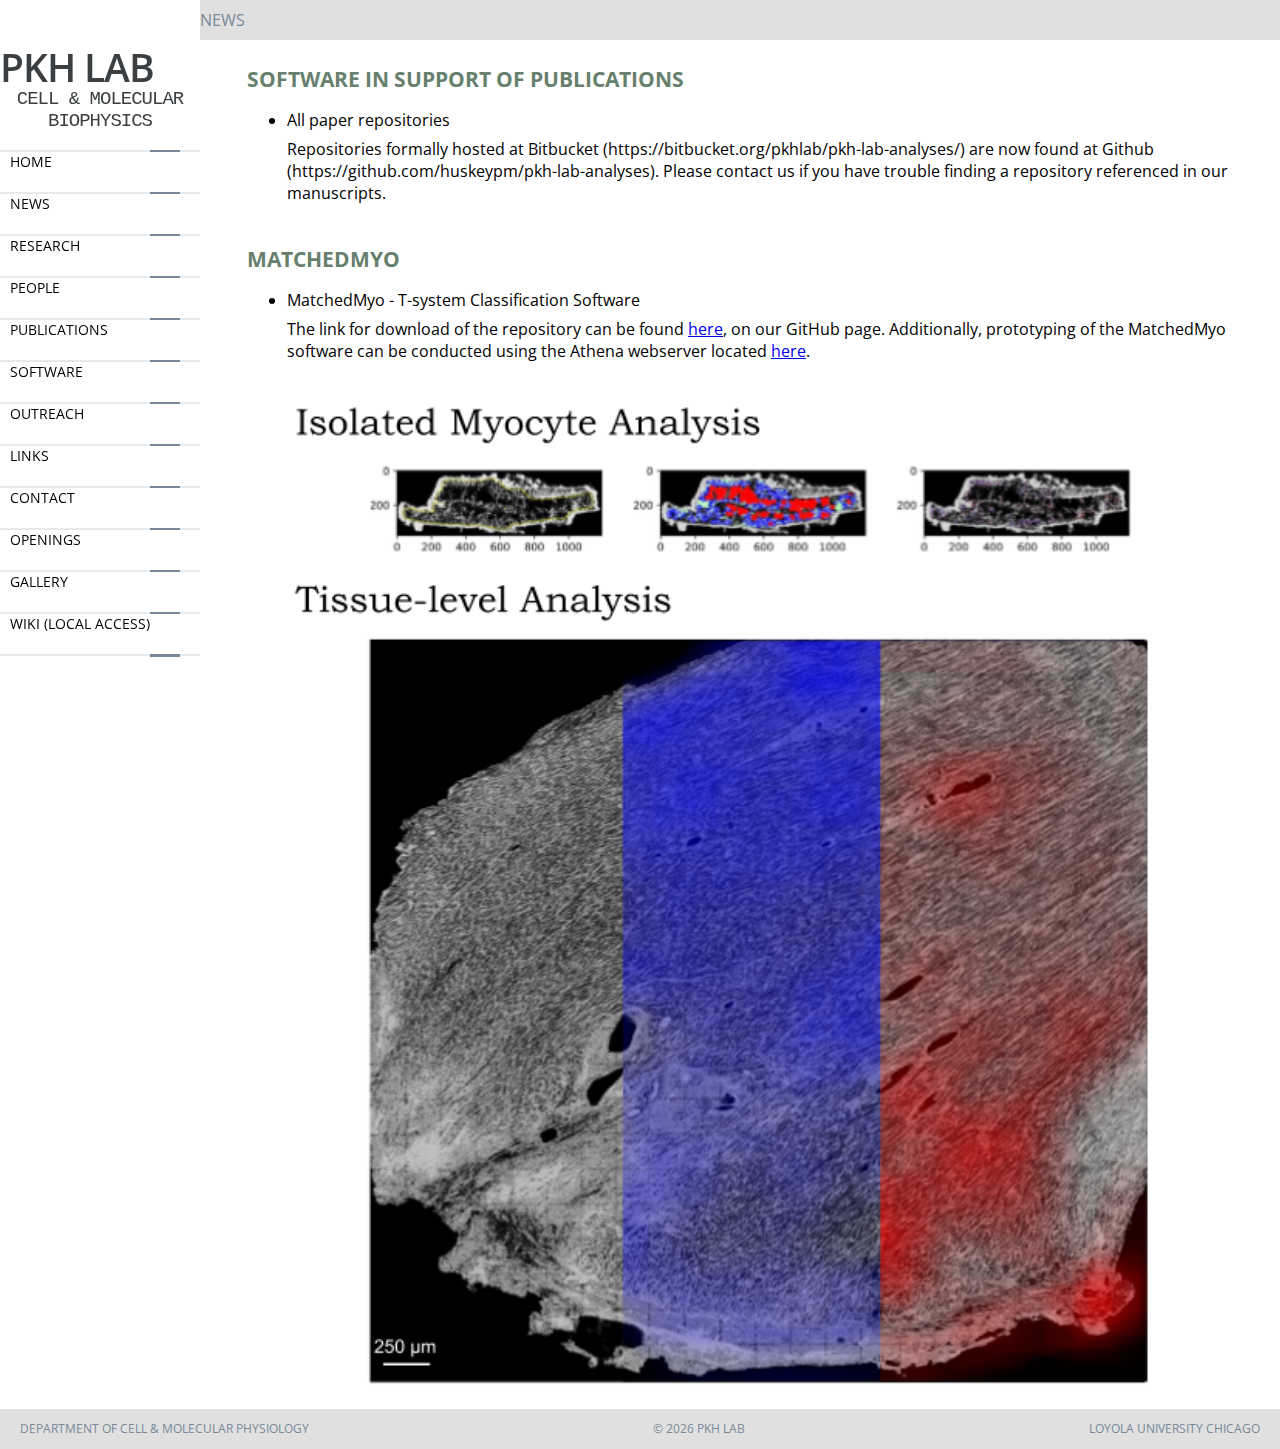
<file: software.html>
<!DOCTYPE html>
<html>
    <head>
        <meta name="copyright" content="CC-BY-NC-SA : https://creativecommons.org/licenses/by-nc-sa/4.0/">


        <link type="text/css" rel="stylesheet" href="stylesheet.css" />
        <link href="https://fonts.googleapis.com/css?family=Cantarell|Open+Sans:400,600,900" rel="stylesheet">
        <link rel="shortcut icon" sizes="16x16 24x24 32x32 64x64" href="favicon.ico">

        <title>PKH LAB | Home</title>
        <!-- Global site tag (gtag.js) - Google Analytics -->
        <script async src="https://www.googletagmanager.com/gtag/js?id=UA-36506101-3"></script>
        <script>
            window.dataLayer = window.dataLayer || [];
            function gtag(){dataLayer.push(arguments);}
            gtag('js', new Date());

            gtag('config', 'UA-36506101-3');
        </script>
    </head>
    <body>
        <div class="navbar">
            <div id="nav-inner">
                <div id="logo">
                    <div id="logo-lab">PKH Lab</div>
                    <h2>Cell & Molecular Biophysics</h2>
                </div>
                <div class="mobile-break"></div>
                <div class="separator_line">
                    <div class="separator_box"></div>
                </div>
                <a class="unadorned-nav" href="index.html">
                    <div class="nav-button">Home</div>
                </a>
                <div class="separator_line">
                    <div class="separator_box"></div>
                </div>
                <a class="unadorned-nav" href="news.html">
                    <div class="nav-button">News</div>
                </a>
                <div class="separator_line">
                    <div class="separator_box"></div>
                </div>
                <a class="unadorned-nav" href="research.html">
                    <div class="nav-button">Research</div>
                </a>
                <div class="separator_line">
                    <div class="separator_box"></div>
                </div>
                <a class="unadorned-nav" href="people.html">
                    <div class="nav-button">People</div>
                </a>
                <div class="separator_line">
                    <div class="separator_box"></div>
                </div>
                <a class="unadorned-nav" href="publications.html">
                    <div class="nav-button">Publications</div>
                </a>
                <div class="separator_line">
                    <div class="separator_box"></div>
                </div>
                <a class="unadorned-nav" href="software.html">
                    <div class="nav-button">Software</div>
                </a>
                <div class="separator_line">
                    <div class="separator_box"></div>
                </div>
                <a class="unadorned-nav" href="outreach.html">
                    <div class="nav-button">Outreach</div>
                </a>
                <div class="separator_line">
                    <div class="separator_box"></div>
                </div>
                <a class="unadorned-nav" href="links.html">
                    <div class="nav-button">Links</div>
                </a>
                <div class="separator_line">
                    <div class="separator_box"></div>
                </div>
                <a class="unadorned-nav" href="contact.html">
                    <div class="nav-button">Contact</div>
                </a>
                <div class="separator_line">
                    <div class="separator_box"></div>
                </div>
                <a class="unadorned-nav" href="openings.html">
                    <div class="nav-button">Openings</div>
                </a>
                <div class="separator_line">
                    <div class="separator_box"></div>
                </div>
                <a class="unadorned-nav" href="gallery.html">
                    <div class="nav-button">Gallery</div>
                </a>
                <div class="separator_line">
                    <div class="separator_box"></div>
                </div>
		<a class="unadorned-nav" href="http://10.73.6.50/mediawiki/">
                    <div class="nav-button">Wiki (local access)</div>
                </a>
                <div class="separator_line">
                    <div class="separator_box"></div>
                </div>
            </div>
        </div>

	<div id="header">News</div>

	<div class="main-content">
		<div class="spacer">
		</div>
		<div class="newsfeed">
			<h3 class="linkheader">Software in support of publications</h3>
			<ul class="news-list">
				<li>All paper repositories </li>
                Repositories formally hosted at Bitbucket (https://bitbucket.org/pkhlab/pkh-lab-analyses/) are now found at Github (https://github.com/huskeypm/pkh-lab-analyses).  Please contact us if you have trouble finding a repository referenced in our manuscripts.
			</ul>

		</div>
	
		<div class="spacer">
		</div>
		<div class="newsfeed">
			<h3 class="linkheader">Matchedmyo</h3>
			<ul class="news-list">
				<li>MatchedMyo - T-system Classification Software </li>
                The link for download of the repository can be found <a href=https://github.com/huskeypm/matchedmyo/>here</a>, on our GitHub page. Additionally, prototyping of the MatchedMyo software can be conducted using the Athena webserver located 
            <a href=https://athena.as.uky.edu/node/7>here</a>. 
			</ul>
<img class="research-figure" src="images/ttdetect.png">

		</div>
	<div class="spacer">
	</div>
</div>
<footer>
			<div class="footer-block" id="footleft"><a class="unadorned" href="https://ssom.luc.edu/physio/">Department of Cell &amp; Molecular Physiology</a></div>
			<div class="footer-block" id="footright"><a class="unadorned" href="https://ssom.luc.edu/">Loyola University Chicago</a></div>
			<div class="footer-block" id="footcenter">&copy; <script>new Date().getFullYear()>2010&&document.write(+new Date().getFullYear());</script> PKH Lab</div>
		</footer>
</body>
</html>
</file>
<file: stylesheet.css>
*{
    border: 0px solid black;
}

div {
    border-radius: 0px;
}

body, html {
    height: 100%;
    width: 100%;
    padding: 0;
    margin: 0 auto;
    font-family: Open Sans, Arial, Helvetica, sans-serif;
}

#header {
    height: 40px;
    /*background-color: #f6f6f6;*/
    background-color: #e0e0e0;
    margin-left: 200px;
    text-align: left;
    line-height: 40px;
    font-size: 1em;
    font-family: Open Sans, Arial, Helvetica, sans-serif;
    color: #778899;
    padding-right: 10px;
    text-transform: uppercase;
    font-weight: 400;
}

.tab { margin-left: 40px;}


.navbar {
    width: 215px;
    /*height: 100%;
    background-color: #000000;*/
    float: left;
    margin-left: 0px;
    position: fixed;
    text-align: left;
    bottom: 0%;
    top: 0%;
}

#nav-inner {
    overflow-y: auto;
    height: 100%;
}

#logo {
    width: 200px;
    height: 150px;
    font-family: Open Sans, Arial, Helvetica, sans-serif;
    font-weight: 600;
    font-size: 19px;
    letter-spacing: -1px;
    text-transform: uppercase;
    color: #3b3f42
}
#logo-lab {
    padding-top: 40px;
    margin-bottom: 0px;
    font-size: 39px;
}

.separator_box {
    width: 30px;
    height: 3px;
    margin-left: 150px;
    background-color: #778899;
}

.separator_line {
    width: 200px;
    height: 2px;
    background-color: #e5eaec;

}

h2 {
    font-family: "Courier New", sans-serif;
    font-size: 19px;
    font-weight: 400;
    margin-top: -5px;
    padding-bottom: 40px;
    margin-bottom: 0px;
    text-align: center;
}

.nav-button {
    width: 190px;
    height: 40px;
    background-color: #FFFFFF;
    font-size: 14px;
    padding-left: 10px;
    font-family: Open Sans, Arial, Helvetica, sans-serif;
    text-transform: uppercase;
    font-weight: 400;
}
a.unadorned-nav {
    text-decoration: none;
}
a.unadorned-nav:visited, a.unadorned-nav:link {
    color: #000000;
}

.nav-button:hover {
    background-color: #e5e5e5;
}

#selected {
    background-color: #f6f6f6;
}

.main-content {
    height: 88%;
    background-color: #FFFFFF;
    clear: right;
    margin-left: 215px;
    position: relative;
}

#main-img {
    height: 100%;
    /*width: 80%;*/
    margin: auto;
}
#frontpage {
    /*height: 100%;*/
    height: 100%;
    width: auto;
    max-width: 970px;
    max-height: 1039px;
    display: block;
    margin: auto;
}

.research {
    margin: auto;
    clear: both;
/*    display: flex;
    align-items: center;*/
}

.research-intro {
    width: 90%;
    display: inline-block;
    margin: 2% 3.5% 2% 3.5%;
}
.research-text {
    width: 45%;
    display: inline-block;
    margin: 2% 1.5% 2% 3%;
    float: left;
}
.research-img {
    width: 45%;
    height: 100%;
    display: inline-block;
    align-items: center;
    margin: 2% 3% 2% 1.5%;
    float: right;
}

.res-title {
    margin-bottom: 5px;
    margin-top: 0px;
    color: #66806D;
    font-size: 1.5em;
    text-align: center;

}
.res-bigpicture {
    margin-bottom: 5px;
    margin-top: 0px;
    color: #66806D;
    font-size: 2.0em;
    text-align: center;
}
.research-figure {
    width: 100%;
    height: auto;
/*    display: block;*/
    margin: auto;
}
.spacer {
    height: 20px;
    width: 100%;
    clear: both;
    display: block;
}
#cover-gallery {
    margin-left: 3%;
}
.covers {
    display: inline-block;
    width: 19%;
    height: auto;
    max-height: 332px;
    max-width: 257px;
}
.newsfeed {
    display: block;
    width: 95%;
    margin-left: 3%;
    float: left;
}
li span{
    font-size: 1.2em;
    color: #66806D;
    margin-right: 5px;
}
.news-list li {
    margin-bottom: 7px;
}
.publication {
    width: 95%;
    display: block;
    margin-left: 3%;
    float: left;
    margin-bottom: 1em;
}
.citation {
    width: 75%;
    display: inline-block;
    margin-bottom: 2em;
}
.pub-extra {
    width: 20%;
    float:right;
    margin: auto;
    position: relative;
}

#recent {
    height: 40px;
    /*background-color: #f6f6f6;*/
    background-color: #e0e0e0;
    margin-left: 200px;
    text-align: left;
    line-height: 40px;
    font-size: 1em;
    font-family: Open Sans, Arial, Helvetica, sans-serif;
    color: #778899;
    padding-right: 10px;
    text-transform: uppercase;
    font-weight: 400;
}

.pub-image {
    height: 135px;
}
.news-image {
    height: 300px;
}

h3.pub-title{
    margin-bottom: 0px;
    margin-top: 0px;
    color: #66806D;
}
.person {
    width: 90%;
    margin: auto;
    /*border: 1px solid black;*/
    display: block;
    clear: both;
}
.people-header {
    font-size: 1.5em;
    font-weight: 600;
    text-transform: uppercase;
    clear: both;
}

.headshot {
    display: inline-block;
    width: 25%;
    /*max-height: 312px;*/
    max-width: 375px;
    float: left;
}

.alumni-picture {
    display: inline-block;
    width: 10%;
    max-width: 100px;
    float: left;
}
.alumni-details {
    display: inline-block;
    width: 40%;
    max-width: 400px;
    font-size: 1em;
    padding-left: 10px;
}

.pict {
    width: 100%;
}
.person-details {
    width: 73%;
    height: 100%;
    float: right;
}
.text-wrapper {
    width: 20%;
    height: 100%;
    display: inline-block;

}
.person-details2 {
    width: 50%;
    height: 100%;
    display: inline-block;
    float:left;
    padding-left: 2%;
    padding-right: 3%;
}
.people-spacer {
    width: 2%;
    display: inline-block;
}
.mobilespacer {
    display: none;
}
.school {
    font-size:0.8em;
}

h3.labmember-name {
    text-transform: uppercase;
    font-size: 1.3em;
    margin-top: 5px;
    margin-bottom: 5px;
    color: #66806D;
}

h3.alumni-name {
    text-transform: uppercase;
    font-size: 1.0em;
    margin-top: 5px;
    margin-bottom: 5px;
    color: #66806D;
}
.email {
    color: #778899;;
}
.address {
    width: 45%;
    margin: auto;
    display: block;
    float: left;
    padding-left: 5%;
}
.linksection1 {
    width: 45%;
    margin-left: 5%;
    margin-bottom: 10px;
    float: left;
}
.linksection2 {
    width: 45%;
    margin-left: 5%;
    margin-bottom: 10px;
    float: right;
}
h3.linkheader {
    width: 100%;
    text-transform: uppercase;
    font-size: 1.3em;
    margin-top: 5px;
    margin-bottom: 5px;
    color: #66806D;

}


.linktitles {
    width: 95%;
    padding-left: 5%;
    margin-bottom: 30px;
}
h1.bignewsheader {
    text-transform: uppercase;
    font-size: 1.5em;
    margin-top: 5px;
    margin-bottom: 5 px;
    text-align: center;
}
/*
.degree {
    font-style: italic;
    font-size: .8em;
    color: #939393;
}
.pub-title{
    color: #66806D;
}
*/

#map {
        width: 95%;
        height: 450px;
        margin: auto;
        display: block;
      }
.announcement {
    width: 80%;
    margin: auto;
    border-width: 0px;
    border-color: #000000;
    text-align: center;
}
.front-announce {
    position: absolute;
    top: 20px;
    right: 0px;
}
.announcement2 {
    text-align: center;
    color: white;
    background: #000000;
    background: rgba(0,0,0,.7);
    padding: 0px 10px 0px 10px;
    font-family: Open Sans, Arial, Helvetica, sans-serif;
    font-weight: 400;
    margin-top: 0px;

}
/*h2 span {
    color: white;
    background: #000000;
    background: rgba(0,0,0,.7);
    padding: 0px;
    font-family: Open Sans, Arial, Helvetica, sans-serif;
    font-weight: 400;
    padding-right: 10px;
    padding-left: 10px;
    padding-bottom: 0px;

}*/

.job-text {
    width: 95%;
    display: inline-block;
/*    margin: % 1.5% 2% 3%;*/;
}

footer {
    height: 40px;
    /*background-color: #f6f6f6;*/
    background-color: #e0e0e0;
   /* margin-left: 200px;*/
    text-align: center;
    display: block;
    clear: both;
}

.footer-block {
    display: inline-block;
    line-height: 40px;
    margin: auto;
    height: 40px;
    background-color: #e0e0e0;
    text-align: center;
    font-family: Open Sans, Arial, Helvetica, sans-serif;
    color: #778899;
    text-transform: uppercase;
    font-weight: 400;
    font-size: 0.75em;
}

#footleft {
    float: left;
    /*font-size: 0.75em;*/
    padding-left: 20px;
}
#footright {
    float: right;
    /*font-size: 0.75em;*/
    padding-right: 20px;
}
#footcenter {
    float: center;
    /*font-size: 0.75em;*/
}
.mobile-break {
    display: none;
}

a.unadorned, a.unadorned2 {
    text-decoration: none;
}

a.unadorned2:hover {
    text-decoration: underline;
}
a.unadorned:visited, a.unadorned:link, a.unadorned2:visited, a.unadorned:link {
    color: #778899;
}
a.noline, a.noline:visited {
    text-decoration:none;
    color: black;
}

/*
a.footerlink:link {
    color: #778899;
}
/* MOBILE LAYOUT
----------------------------------------------- */

@media all and (max-width: 1000px) {

body {
    /*width: 100%;*/
    padding: 0;
}
.mobile-break {
    height: 5px;
    background-color: #3b3f42;
    display: block;
    clear: both;
}
.navbar {
    display: block;
    width: 100%;
    float: none;
    height: auto;
    margin: auto;
    position: relative;
    /*background-color: red;*/
    text-align: center;
}
#nav-inner {
    overflow-y: auto;
    height: auto;
}
#logo {
    width: 100%;
    height: 250px;
}
#logo-lab {
    padding-top: 20px;
    margin-bottom: 0px;
    font-size: 5.0em;
}
h2 {
    padding-bottom: 80px;
    font-size: 2.5em;
}
.nav-button {
    display: inline-block;
    width: 45%;
    height: 80px;
    background-color: #FFFFFF;
    font-size: 3em;
    padding: 0px;
    font-family: Open Sans, Arial, Helvetica, sans-serif;
    text-transform: uppercase;
    font-weight: 600;
    line-height: 80px;
}
#selected {
    background-color: #ffffff;
    color: #778899;
}
.separator_line {
    display: none;
}

.main-content {
    display: block;
    clear: both;
    margin: auto;
    height: auto;
}
#main-img {
    height: auto;
    width: 100%;
}
#frontpage {
    height: auto;
    width: 100%;
    display: block;
    margin: auto;
}
.research-text {
    width: 94%;
    /*height: 200px;*/
    display: block;
    margin: 0%;
    padding: 3%;
    float: none;

}
.research-img {
    width: 94%;
    /*height: 200px;*/
    display: block;
    margin: 0%;
    padding: 3%;
    float: none;
}

.res-title {
    font-size: 3.5em;

}
.res-bigpicture {
    font-size: 4.0em;
}
#spacer {
    height: 20px;
    width: 100%;
}
.citation {
    width: 100%;
    display: block;
}
.pub-extra {
    display: none;
}

.people-header {
    text-align: center;
}

.headshot {
    width: 75%;
    margin: auto;
    display: block;
    float: none;
}
.pict {
    width: 100%;
    display: block;
}

.twitter {
    width: 100%;
    display: block;
}


.person-details, .person-details2 {
    text-align: center;
    display: block;
    float: none;
    margin: auto;
    width: 100%;
    padding-left: 0%;
    padding-right: 0%;
}
h3.labmember-name {
    text-align: center;
}
.mobilespacer {
    height: 20px;
    display: block;
}
.linksection1, .linksection2 {
    width: 90%;
    margin-left: 5%;
    margin-bottom: 0px;
    float: none;
}
#map {
    width: 85%;
    height: 450px;
    margin: auto;
    display: block;
}
.address {
    width: 80%;
    margin: auto;
    display: block;
    float: none;
    padding-left: 5%;
}
.linksection {
    width: 90%;
    margin-left: auto;
    display: block;
    float: none;
}
footer {
    display: block;
    height: auto;
    margin: auto;
    clear: both;
}
.footer-block {
    display: block;
    line-height: 80px;
    margin: auto;
    height: 80px;
    background-color: #F6F6F6;
    text-align: center;
    font-family: Open Sans, Arial, Helvetica, sans-serif;
    color: #778899;
    text-transform: uppercase;
    font-weight: 400;
    font-size: 2.5em;
}
#footleft {
    float: none;
    display: block;
    padding-left: 0px;
}
#footright {
    float: none;
    padding-right: 0px;
}
#footcenter {
    float: none;
}

#########
#GalleryCSS
<style>
                          .slider {
                            width: 500px;
                            height: 300px;
                            background-color: yellow;
                            margin-left: auto;
                            margin-right: auto;
                            margin-top: 0px;
                            text-align: center;
                            overflow: hidden;
                          }
                          .image-container {
                            width: 1500px;
                            background-color: pink;
                            height: 300px;
                            clear: both;
                            position: relative;
                            -webkit-transition: left 2s;
                            -moz-transition: left 2s;
                            -o-transition: left 2s;
                            transition: left 2s;
                          }
                          .slide {
                            float: left;
                            margin: 0px;
                            padding: 0px;
                            position: relative;
                          }
                          #slide-1:target ~ .image-container {
                            left: 0px;
                          }
                          #slide-2:target ~ .image-container {
                            left: -500px;
                          }
                          #slide-3:target ~ .image-container {
                            left: -1000px;
                          }
                          .buttons {
                            position: relative;
                            top: -20px;
                          }
                          .buttons a {
                            display: inline-block;
                            height: 15px;
                            width: 15px;
                            border-radius: 50px;
                            background-color: lightgreen;
                          }
                        </style>
########  


} /* CLOSE MOBILE LAYOUT */
</file>
